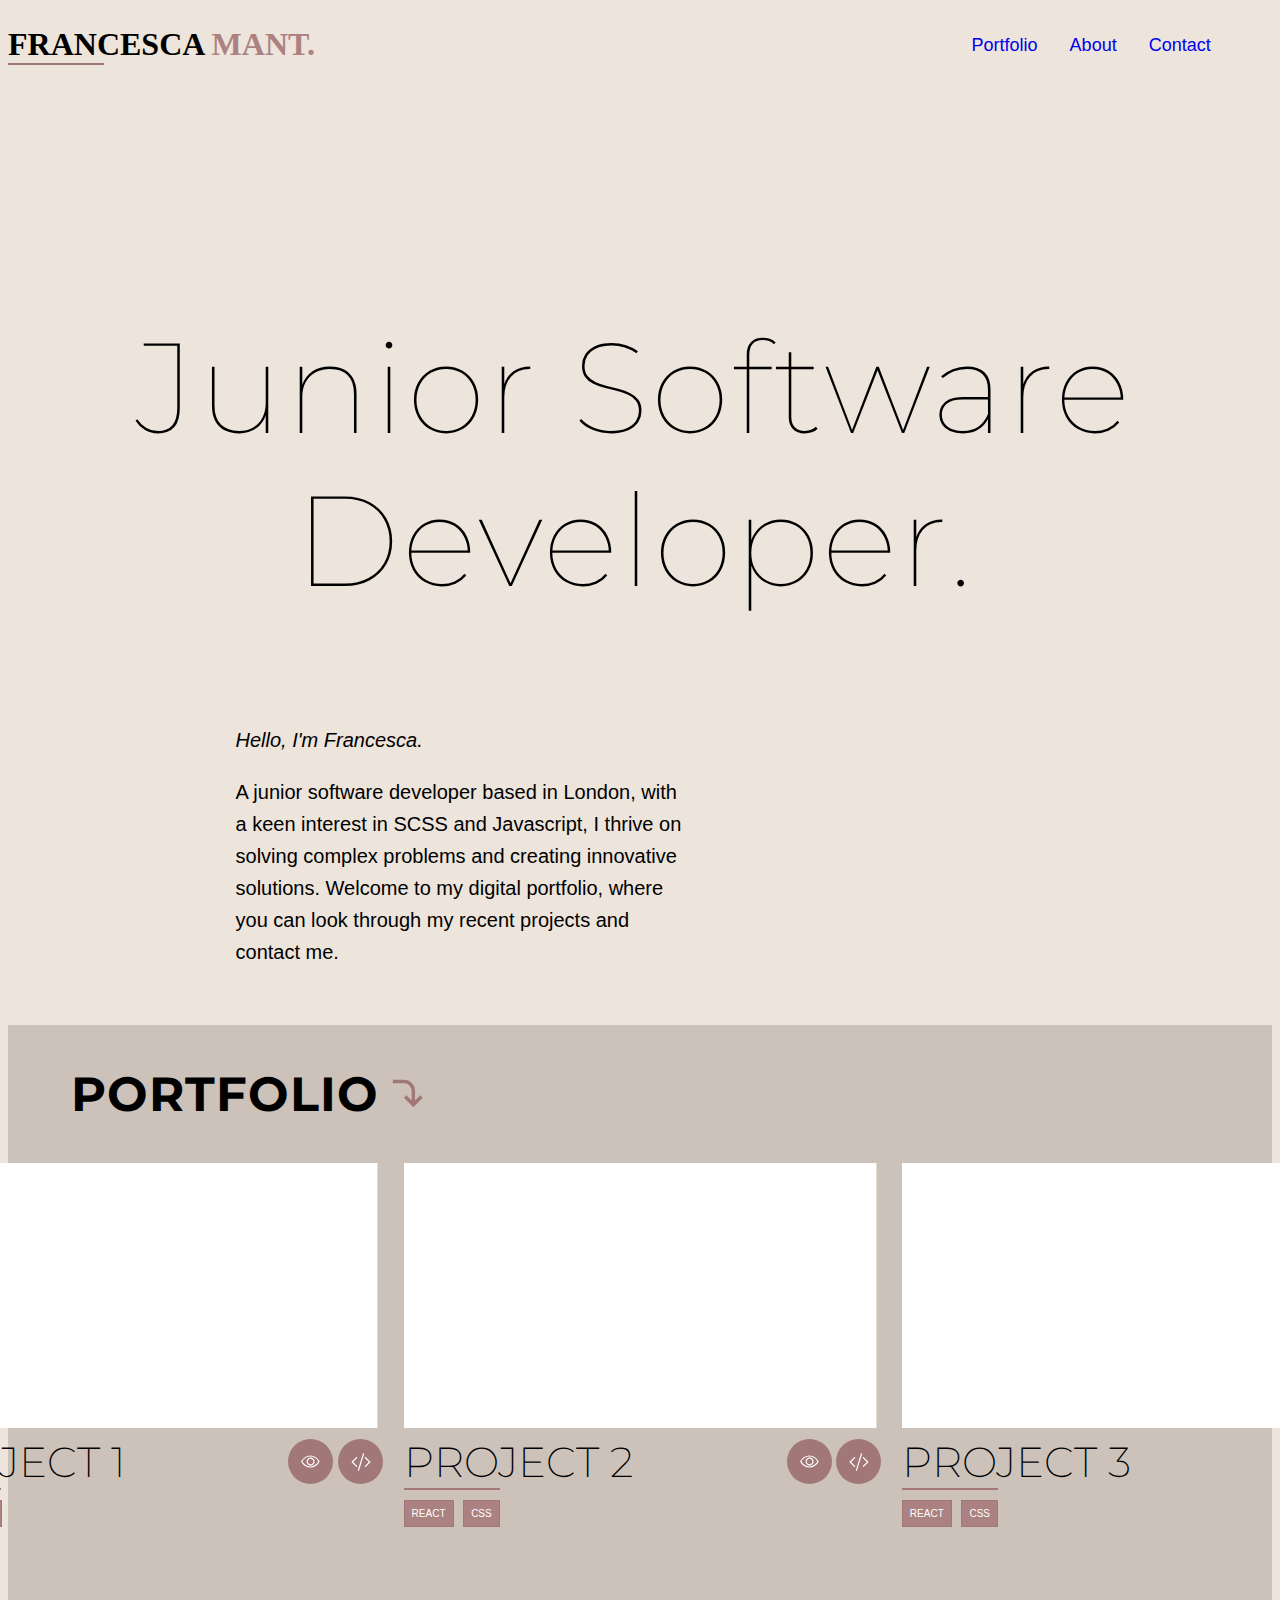
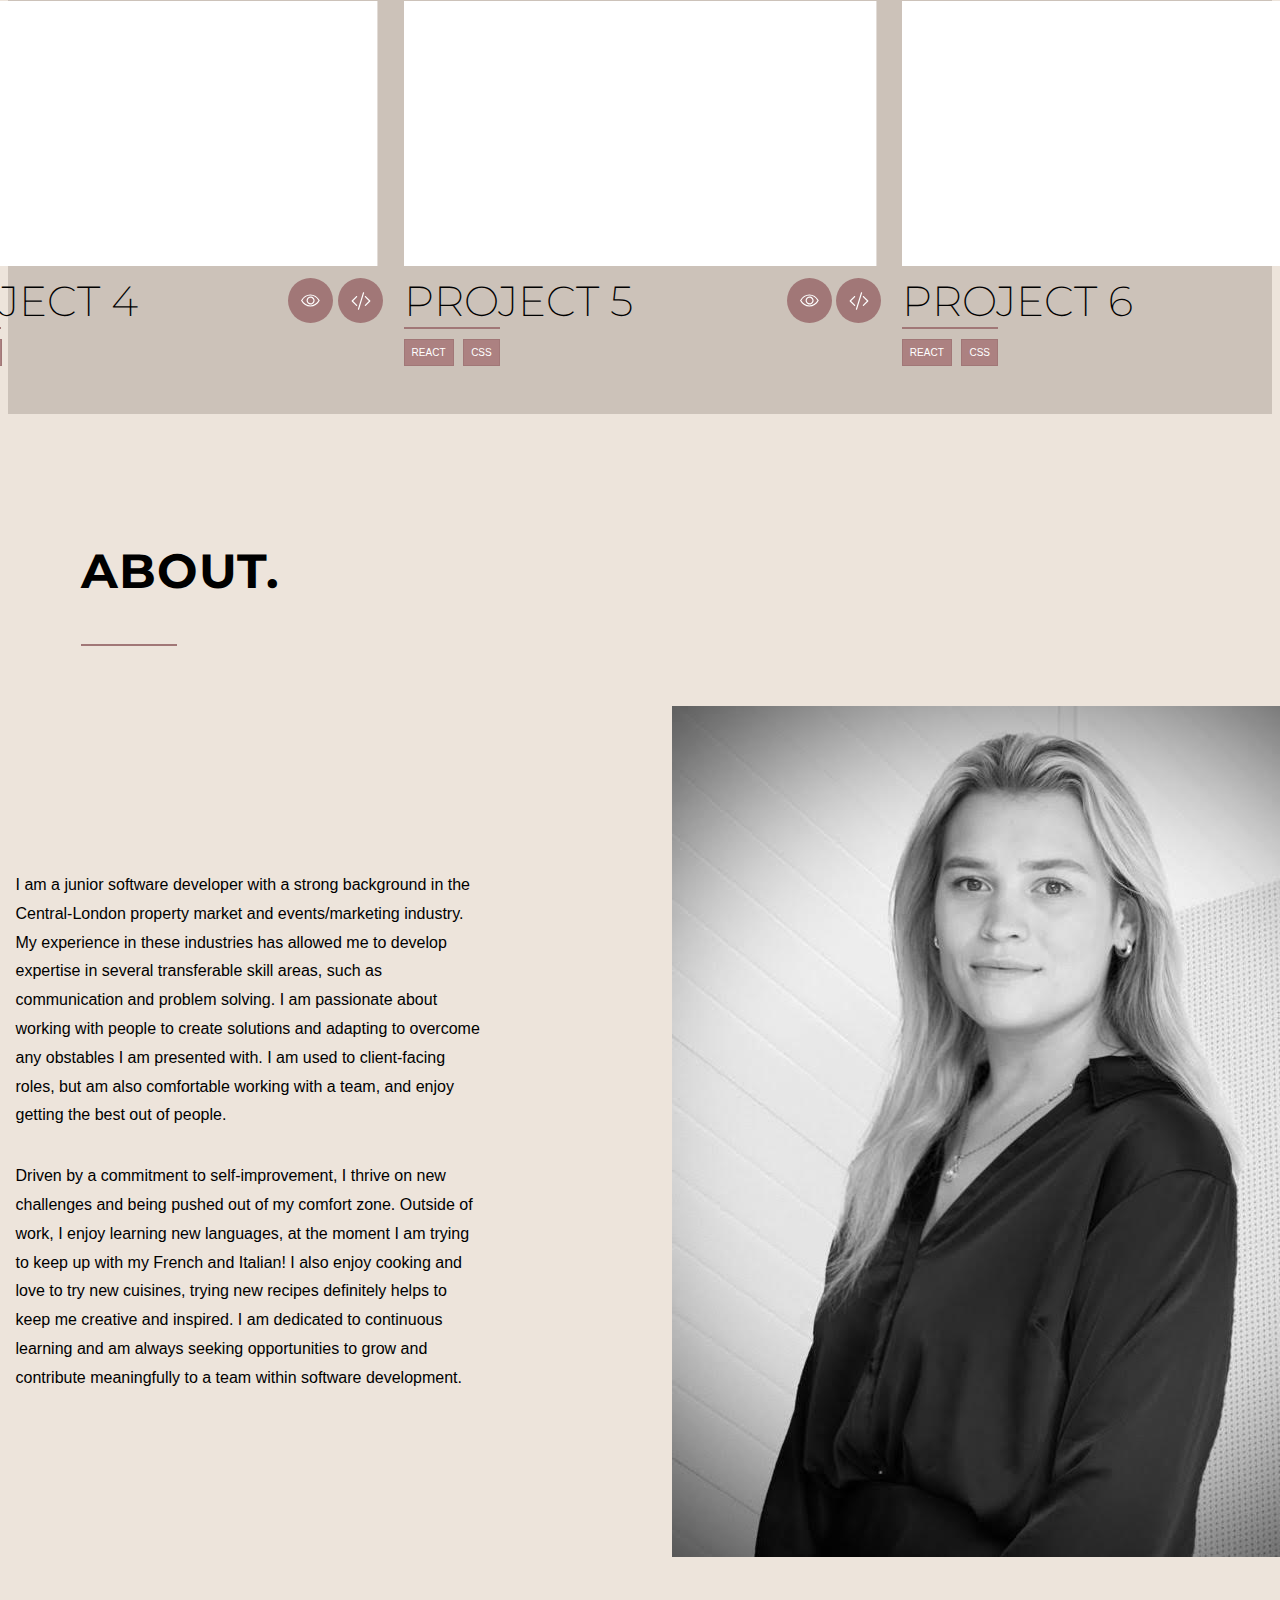
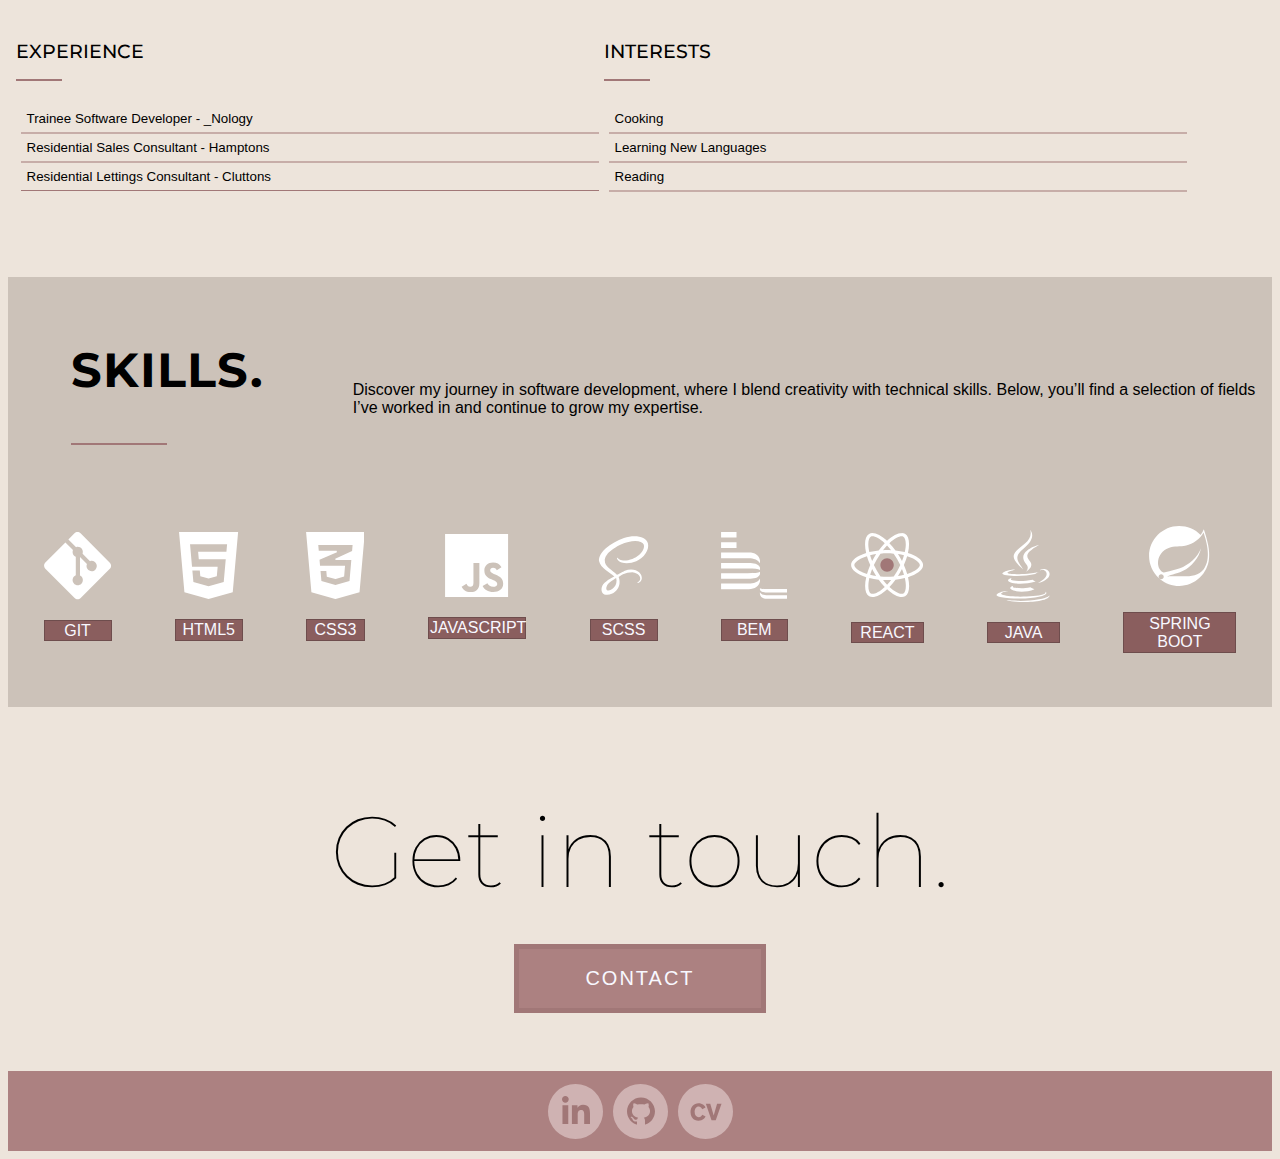
<file: index.html>
<!DOCTYPE html>
<html #home_link lang="en">
<head>
    <meta charset="UTF-8">
    <meta name="viewport" content="width=device-width, initial-scale=1.0">
    <title>Francesca Mant - Junior Software Developer</title>
    <link rel="stylesheet" href="./style.css">
    <link rel="preconnect" href="https://fonts.googleapis.com">
    <link rel="preconnect" href="https://fonts.gstatic.com" crossorigin>
    <link href="https://fonts.googleapis.com/css2?family=Courier+Prime:ital,wght@0,400;0,700;1,400;1,700&family=Montserrat:ital,wght@0,100..900;1,100..900&display=swap" rel="stylesheet">
</head>
<body>
    <nav class="navigation">
            <h1 class="navigation-top-header">FRANCESCA <span class="highlight">MANT.</span><div class="header-embellishment-decal-nav">
                <svg width="96" height="2" viewBox="0 0 96 2" fill="currentColor" xmlns="http://www.w3.org/2000/svg">
                    <rect width="100" height="2" fill="currentColor"/>
                    </svg>                
            </div></h1>
            
            <div class="nav-btn-container">   
                <ul>
                    <li><a href="#portfolio_link">Portfolio</a>
                    </li>
                    <li><a href="#about_me_link">About</a>
                    </li>
                    <li><a href="#contact_link">Contact</a></li>
                </ul>
            </div>
            <!-- <div class="nav-mobile-icon"><svg width="25" height="9" viewBox="0 0 25 9" fill="none" xmlns="http://www.w3.org/2000/svg">
                <rect width="25" height="1" fill="#ac8181"/>
                <rect y="8" width="18" height="1" fill="#ac8181"/>
                </svg>
            </div> -->
    </nav>
    <header class="header">
        <div class="header-group">
            <h2 class="big-top-heading">Junior Software Developer.
                </h2>
            <p class="header-text"><em>Hello, I'm Francesca.</em></p>
            <p class="header-text">A junior software developer based in London, with a keen interest in SCSS and Javascript, I thrive on solving complex problems and creating innovative solutions. Welcome to my digital portfolio, where you can look through my recent projects and contact me.</p>
        </div>
    </header>
<main>

    <section class="my-portfolio-section">
        <div class="portfolio-header-container">
            <h2 class="my-portfolio-section__header" id=portfolio_link>PORTFOLIO</h2>
            <svg class="my-portfolio-section-header-decal" width="41" height="41" viewBox="0 0 41 41" fill="black" xmlns="http://www.w3.org/2000/svg">
                <path d="M36.7293 24.7708L27.3335 34.1667L17.9377 24.7708L20.3464 22.3621L25.6252 27.6237V17.9375C25.6252 13.6667 22.2085 10.25 17.9377 10.25H6.8335V6.83333H17.9377C20.8827 6.83333 23.7071 8.00323 25.7895 10.0857C27.8719 12.1681 29.0418 14.9925 29.0418 17.9375V27.6237L34.3206 22.345L36.7293 24.7708Z" fill="currentColor"/>
                </svg>
        </div>                
        <div class="portfolio-grid-container">
            <div class="project-card">
                <div class="portfolio-landing-page"><svg width="473" height="265" viewBox="0 0 473 265" fill="none" xmlns="http://www.w3.org/2000/svg">
                    <rect width="472.425" height="265" fill="white"/>
                    </svg>
                </div> 
                <div class="project-box-first-line">
                    <h3 class=project-header>PROJECT 1<div class="header-embellishment-decal-nav">
                        <svg width="96" height="2" viewBox="0 0 96 2" fill="currentColor" xmlns="http://www.w3.org/2000/svg">
                            <rect width="100" height="2" fill="currentColor"/>
                            </svg>                
                        </div>
                    </h3>
                    <div class="dual-icon-selection">
                        <div class="view-icon-project">
                            <svg width="45" height="45" viewBox="0 0 45 45" fill="none" xmlns="http://www.w3.org/2000/svg">
                                <rect width="45" height="45" rx="22.5" fill="currentColor"/>
                                <g clip-path="url(#clip0_3569_384)">
                                <path d="M31.6117 22.2258C29.6459 18.5916 26.1984 16.3925 22.3834 16.3925C18.5684 16.3925 15.1151 18.5916 13.1668 22.2258L13.0034 22.5L13.1551 22.78C15.1209 26.4141 18.5684 28.6133 22.3834 28.6133C26.1984 28.6133 29.6518 26.4433 31.6117 22.78L31.7634 22.5L31.6117 22.2258ZM22.3834 27.4175C19.0993 27.4175 16.0834 25.5858 14.3334 22.5C16.0834 19.4141 19.0993 17.5825 22.3834 17.5825C25.6676 17.5825 28.6484 19.42 30.4276 22.5C28.6484 25.5858 25.6618 27.4175 22.3834 27.4175Z" fill="white"/>
                                <path d="M22.5525 18.5159C21.7616 18.5216 20.9901 18.7617 20.3355 19.2056C19.6809 19.6496 19.1726 20.2776 18.8747 21.0103C18.5768 21.743 18.5028 22.5476 18.6619 23.3224C18.821 24.0972 19.2061 24.8074 19.7687 25.3634C20.3312 25.9195 21.0459 26.2963 21.8225 26.4464C22.5991 26.5965 23.4027 26.513 24.1319 26.2066C24.8611 25.9002 25.4831 25.3846 25.9195 24.7249C26.3558 24.0652 26.5868 23.291 26.5834 22.5C26.5811 21.9735 26.4749 21.4527 26.271 20.9673C26.067 20.4819 25.7693 20.0415 25.3948 19.6714C25.0204 19.3013 24.5766 19.0087 24.0888 18.8104C23.6011 18.6121 23.079 18.512 22.5525 18.5159ZM22.5525 25.3525C21.9939 25.3468 21.4493 25.1761 20.9873 24.8618C20.5254 24.5476 20.1665 24.1039 19.9559 23.5864C19.7453 23.0689 19.6923 22.5007 19.8035 21.9532C19.9148 21.4056 20.1853 20.9032 20.5812 20.5089C20.9771 20.1147 21.4806 19.8462 22.0286 19.7372C22.5766 19.6281 23.1446 19.6835 23.6612 19.8962C24.1778 20.1089 24.6201 20.4696 24.9324 20.9328C25.2447 21.3961 25.4132 21.9413 25.4167 22.5C25.4183 22.876 25.3452 23.2486 25.2016 23.5962C25.0581 23.9437 24.847 24.2593 24.5806 24.5247C24.3141 24.79 23.9977 24.9998 23.6496 25.1419C23.3014 25.284 22.9285 25.3556 22.5525 25.3525Z" fill="white"/>
                                </g>
                                <defs>
                                <clipPath id="clip0_3569_384">
                                <rect width="21" height="21" fill="white" transform="translate(12 12)"/>
                                </clipPath>
                                </defs>
                            </svg> 
                        </div> 
                        <div class="view-code-icon-portfolio">
                            <svg width="45" height="45" viewBox="0 0 45 45" fill="none" xmlns="http://www.w3.org/2000/svg">
                                <rect width="45" height="45" rx="22.5" fill="currentColor"/>
                                <path d="M26.0974 15.0587C26.1215 14.9803 26.13 14.8978 26.1222 14.8161C26.1145 14.7344 26.0907 14.655 26.0523 14.5824C26.0139 14.5099 25.9616 14.4456 25.8983 14.3933C25.8351 14.341 25.7621 14.3016 25.6836 14.2775C25.6052 14.2534 25.5227 14.2449 25.441 14.2527C25.3593 14.2604 25.2799 14.2841 25.2073 14.3226C25.1348 14.361 25.0705 14.4133 25.0182 14.4766C24.9659 14.5398 24.9265 14.6128 24.9024 14.6912L19.9024 30.9412C19.8537 31.0997 19.8699 31.271 19.9475 31.4176C20.0251 31.5641 20.1577 31.6738 20.3161 31.7225C20.4746 31.7712 20.6459 31.755 20.7925 31.6774C20.939 31.5998 21.0487 31.4672 21.0974 31.3087L26.0974 15.0587ZM19.0674 18.1825C19.1256 18.2406 19.1718 18.3095 19.2033 18.3855C19.2348 18.4614 19.251 18.5428 19.251 18.625C19.251 18.7072 19.2348 18.7886 19.2033 18.8645C19.1718 18.9405 19.1256 19.0094 19.0674 19.0675L15.1336 23L19.0674 26.9325C19.1848 27.0499 19.2507 27.209 19.2507 27.375C19.2507 27.541 19.1848 27.7001 19.0674 27.8175C18.95 27.9349 18.7909 28.0008 18.6249 28.0008C18.4589 28.0008 18.2998 27.9349 18.1824 27.8175L13.8074 23.4425C13.7492 23.3844 13.703 23.3155 13.6715 23.2395C13.64 23.1636 13.6238 23.0822 13.6238 23C13.6238 22.9178 13.64 22.8364 13.6715 22.7605C13.703 22.6845 13.7492 22.6156 13.8074 22.5575L18.1824 18.1825C18.2405 18.1243 18.3094 18.0781 18.3854 18.0466C18.4613 18.0151 18.5427 17.9989 18.6249 17.9989C18.7071 17.9989 18.7885 18.0151 18.8644 18.0466C18.9404 18.0781 19.0093 18.1243 19.0674 18.1825ZM26.9324 18.1825C26.8742 18.2406 26.828 18.3095 26.7965 18.3855C26.765 18.4614 26.7488 18.5428 26.7488 18.625C26.7488 18.7072 26.765 18.7886 26.7965 18.8645C26.828 18.9405 26.8742 19.0094 26.9324 19.0675L30.8661 23L26.9324 26.9325C26.8743 26.9906 26.8282 27.0596 26.7967 27.1355C26.7653 27.2114 26.7491 27.2928 26.7491 27.375C26.7491 27.4572 26.7653 27.5386 26.7967 27.6145C26.8282 27.6904 26.8743 27.7594 26.9324 27.8175C26.9905 27.8756 27.0595 27.9217 27.1354 27.9531C27.2113 27.9846 27.2927 28.0008 27.3749 28.0008C27.4571 28.0008 27.5385 27.9846 27.6144 27.9531C27.6903 27.9217 27.7593 27.8756 27.8174 27.8175L32.1924 23.4425C32.2506 23.3844 32.2968 23.3155 32.3283 23.2395C32.3598 23.1636 32.376 23.0822 32.376 23C32.376 22.9178 32.3598 22.8364 32.3283 22.7605C32.2968 22.6845 32.2506 22.6156 32.1924 22.5575L27.8174 18.1825C27.7593 18.1243 27.6904 18.0781 27.6144 18.0466C27.5385 18.0151 27.4571 17.9989 27.3749 17.9989C27.2927 17.9989 27.2113 18.0151 27.1354 18.0466C27.0594 18.0781 26.9905 18.1243 26.9324 18.1825Z" fill="white"/>
                                </svg>
                        </div>
                    </div>
                </div>
                <div class="project-box-second-line">
                    <p class="project-code-tags">REACT</p>
                    <p class="project-code-tags">CSS</p>
                </div>
            </div>

            <div class="project-card">
                <div class="portfolio-landing-page"><svg width="473" height="265" viewBox="0 0 473 265" fill="none" xmlns="http://www.w3.org/2000/svg">
                    <rect width="472.425" height="265" fill="white"/>
                    </svg>
                </div> 
                <div class="project-box-first-line">
                    <h3 class=project-header>PROJECT 2<div class="header-embellishment-decal-nav">
                        <svg width="96" height="2" viewBox="0 0 96 2" fill="currentColor" xmlns="http://www.w3.org/2000/svg">
                            <rect width="100" height="2" fill="currentColor"/>
                            </svg>                
                    </div></h3>
                    <div class="dual-icon-selection">
                        <div class="view-icon-project">
                            <svg width="45" height="45" viewBox="0 0 45 45" fill="none" xmlns="http://www.w3.org/2000/svg">
                                <rect width="45" height="45" rx="22.5" fill="currentColor"/>
                                <g clip-path="url(#clip0_3569_384)">
                                <path d="M31.6117 22.2258C29.6459 18.5916 26.1984 16.3925 22.3834 16.3925C18.5684 16.3925 15.1151 18.5916 13.1668 22.2258L13.0034 22.5L13.1551 22.78C15.1209 26.4141 18.5684 28.6133 22.3834 28.6133C26.1984 28.6133 29.6518 26.4433 31.6117 22.78L31.7634 22.5L31.6117 22.2258ZM22.3834 27.4175C19.0993 27.4175 16.0834 25.5858 14.3334 22.5C16.0834 19.4141 19.0993 17.5825 22.3834 17.5825C25.6676 17.5825 28.6484 19.42 30.4276 22.5C28.6484 25.5858 25.6618 27.4175 22.3834 27.4175Z" fill="white"/>
                                <path d="M22.5525 18.5159C21.7616 18.5216 20.9901 18.7617 20.3355 19.2056C19.6809 19.6496 19.1726 20.2776 18.8747 21.0103C18.5768 21.743 18.5028 22.5476 18.6619 23.3224C18.821 24.0972 19.2061 24.8074 19.7687 25.3634C20.3312 25.9195 21.0459 26.2963 21.8225 26.4464C22.5991 26.5965 23.4027 26.513 24.1319 26.2066C24.8611 25.9002 25.4831 25.3846 25.9195 24.7249C26.3558 24.0652 26.5868 23.291 26.5834 22.5C26.5811 21.9735 26.4749 21.4527 26.271 20.9673C26.067 20.4819 25.7693 20.0415 25.3948 19.6714C25.0204 19.3013 24.5766 19.0087 24.0888 18.8104C23.6011 18.6121 23.079 18.512 22.5525 18.5159ZM22.5525 25.3525C21.9939 25.3468 21.4493 25.1761 20.9873 24.8618C20.5254 24.5476 20.1665 24.1039 19.9559 23.5864C19.7453 23.0689 19.6923 22.5007 19.8035 21.9532C19.9148 21.4056 20.1853 20.9032 20.5812 20.5089C20.9771 20.1147 21.4806 19.8462 22.0286 19.7372C22.5766 19.6281 23.1446 19.6835 23.6612 19.8962C24.1778 20.1089 24.6201 20.4696 24.9324 20.9328C25.2447 21.3961 25.4132 21.9413 25.4167 22.5C25.4183 22.876 25.3452 23.2486 25.2016 23.5962C25.0581 23.9437 24.847 24.2593 24.5806 24.5247C24.3141 24.79 23.9977 24.9998 23.6496 25.1419C23.3014 25.284 22.9285 25.3556 22.5525 25.3525Z" fill="white"/>
                                </g>
                                <defs>
                                <clipPath id="clip0_3569_384">
                                <rect width="21" height="21" fill="white" transform="translate(12 12)"/>
                                </clipPath>
                                </defs>
                            </svg> 
                        </div> 
                        <div class="view-code-icon-portfolio">
                            <svg width="45" height="45" viewBox="0 0 45 45" fill="none" xmlns="http://www.w3.org/2000/svg">
                                <rect width="45" height="45" rx="22.5" fill="currentColor"/>
                                <path d="M26.0974 15.0587C26.1215 14.9803 26.13 14.8978 26.1222 14.8161C26.1145 14.7344 26.0907 14.655 26.0523 14.5824C26.0139 14.5099 25.9616 14.4456 25.8983 14.3933C25.8351 14.341 25.7621 14.3016 25.6836 14.2775C25.6052 14.2534 25.5227 14.2449 25.441 14.2527C25.3593 14.2604 25.2799 14.2841 25.2073 14.3226C25.1348 14.361 25.0705 14.4133 25.0182 14.4766C24.9659 14.5398 24.9265 14.6128 24.9024 14.6912L19.9024 30.9412C19.8537 31.0997 19.8699 31.271 19.9475 31.4176C20.0251 31.5641 20.1577 31.6738 20.3161 31.7225C20.4746 31.7712 20.6459 31.755 20.7925 31.6774C20.939 31.5998 21.0487 31.4672 21.0974 31.3087L26.0974 15.0587ZM19.0674 18.1825C19.1256 18.2406 19.1718 18.3095 19.2033 18.3855C19.2348 18.4614 19.251 18.5428 19.251 18.625C19.251 18.7072 19.2348 18.7886 19.2033 18.8645C19.1718 18.9405 19.1256 19.0094 19.0674 19.0675L15.1336 23L19.0674 26.9325C19.1848 27.0499 19.2507 27.209 19.2507 27.375C19.2507 27.541 19.1848 27.7001 19.0674 27.8175C18.95 27.9349 18.7909 28.0008 18.6249 28.0008C18.4589 28.0008 18.2998 27.9349 18.1824 27.8175L13.8074 23.4425C13.7492 23.3844 13.703 23.3155 13.6715 23.2395C13.64 23.1636 13.6238 23.0822 13.6238 23C13.6238 22.9178 13.64 22.8364 13.6715 22.7605C13.703 22.6845 13.7492 22.6156 13.8074 22.5575L18.1824 18.1825C18.2405 18.1243 18.3094 18.0781 18.3854 18.0466C18.4613 18.0151 18.5427 17.9989 18.6249 17.9989C18.7071 17.9989 18.7885 18.0151 18.8644 18.0466C18.9404 18.0781 19.0093 18.1243 19.0674 18.1825ZM26.9324 18.1825C26.8742 18.2406 26.828 18.3095 26.7965 18.3855C26.765 18.4614 26.7488 18.5428 26.7488 18.625C26.7488 18.7072 26.765 18.7886 26.7965 18.8645C26.828 18.9405 26.8742 19.0094 26.9324 19.0675L30.8661 23L26.9324 26.9325C26.8743 26.9906 26.8282 27.0596 26.7967 27.1355C26.7653 27.2114 26.7491 27.2928 26.7491 27.375C26.7491 27.4572 26.7653 27.5386 26.7967 27.6145C26.8282 27.6904 26.8743 27.7594 26.9324 27.8175C26.9905 27.8756 27.0595 27.9217 27.1354 27.9531C27.2113 27.9846 27.2927 28.0008 27.3749 28.0008C27.4571 28.0008 27.5385 27.9846 27.6144 27.9531C27.6903 27.9217 27.7593 27.8756 27.8174 27.8175L32.1924 23.4425C32.2506 23.3844 32.2968 23.3155 32.3283 23.2395C32.3598 23.1636 32.376 23.0822 32.376 23C32.376 22.9178 32.3598 22.8364 32.3283 22.7605C32.2968 22.6845 32.2506 22.6156 32.1924 22.5575L27.8174 18.1825C27.7593 18.1243 27.6904 18.0781 27.6144 18.0466C27.5385 18.0151 27.4571 17.9989 27.3749 17.9989C27.2927 17.9989 27.2113 18.0151 27.1354 18.0466C27.0594 18.0781 26.9905 18.1243 26.9324 18.1825Z" fill="white"/>
                                </svg>
                        </div>
                    </div>
                </div>
                <div class="project-box-second-line">
                    <p class="project-code-tags">REACT</p>
                    <p class="project-code-tags">CSS</p>
                </div>
            </div>

            <div class="project-card">
                <div class="portfolio-landing-page"><svg width="473" height="265" viewBox="0 0 473 265" fill="none" xmlns="http://www.w3.org/2000/svg">
                    <rect width="472.425" height="265" fill="white"/>
                    </svg>
                </div> 
                <div class="project-box-first-line">
                    <h3 class=project-header>PROJECT 3<div class="header-embellishment-decal-nav">
                        <svg width="96" height="2" viewBox="0 0 96 2" fill="currentColor" xmlns="http://www.w3.org/2000/svg">
                            <rect width="100" height="2" fill="currentColor"/>
                            </svg>                
                    </div></h3>
                    <div class="dual-icon-selection">
                        <div class="view-icon-project">
                            <svg width="45" height="45" viewBox="0 0 45 45" fill="none" xmlns="http://www.w3.org/2000/svg">
                                <rect width="45" height="45" rx="22.5" fill="currentColor"/>
                                <g clip-path="url(#clip0_3569_384)">
                                <path d="M31.6117 22.2258C29.6459 18.5916 26.1984 16.3925 22.3834 16.3925C18.5684 16.3925 15.1151 18.5916 13.1668 22.2258L13.0034 22.5L13.1551 22.78C15.1209 26.4141 18.5684 28.6133 22.3834 28.6133C26.1984 28.6133 29.6518 26.4433 31.6117 22.78L31.7634 22.5L31.6117 22.2258ZM22.3834 27.4175C19.0993 27.4175 16.0834 25.5858 14.3334 22.5C16.0834 19.4141 19.0993 17.5825 22.3834 17.5825C25.6676 17.5825 28.6484 19.42 30.4276 22.5C28.6484 25.5858 25.6618 27.4175 22.3834 27.4175Z" fill="white"/>
                                <path d="M22.5525 18.5159C21.7616 18.5216 20.9901 18.7617 20.3355 19.2056C19.6809 19.6496 19.1726 20.2776 18.8747 21.0103C18.5768 21.743 18.5028 22.5476 18.6619 23.3224C18.821 24.0972 19.2061 24.8074 19.7687 25.3634C20.3312 25.9195 21.0459 26.2963 21.8225 26.4464C22.5991 26.5965 23.4027 26.513 24.1319 26.2066C24.8611 25.9002 25.4831 25.3846 25.9195 24.7249C26.3558 24.0652 26.5868 23.291 26.5834 22.5C26.5811 21.9735 26.4749 21.4527 26.271 20.9673C26.067 20.4819 25.7693 20.0415 25.3948 19.6714C25.0204 19.3013 24.5766 19.0087 24.0888 18.8104C23.6011 18.6121 23.079 18.512 22.5525 18.5159ZM22.5525 25.3525C21.9939 25.3468 21.4493 25.1761 20.9873 24.8618C20.5254 24.5476 20.1665 24.1039 19.9559 23.5864C19.7453 23.0689 19.6923 22.5007 19.8035 21.9532C19.9148 21.4056 20.1853 20.9032 20.5812 20.5089C20.9771 20.1147 21.4806 19.8462 22.0286 19.7372C22.5766 19.6281 23.1446 19.6835 23.6612 19.8962C24.1778 20.1089 24.6201 20.4696 24.9324 20.9328C25.2447 21.3961 25.4132 21.9413 25.4167 22.5C25.4183 22.876 25.3452 23.2486 25.2016 23.5962C25.0581 23.9437 24.847 24.2593 24.5806 24.5247C24.3141 24.79 23.9977 24.9998 23.6496 25.1419C23.3014 25.284 22.9285 25.3556 22.5525 25.3525Z" fill="white"/>
                                </g>
                                <defs>
                                <clipPath id="clip0_3569_384">
                                <rect width="21" height="21" fill="white" transform="translate(12 12)"/>
                                </clipPath>
                                </defs>
                            </svg> 
                        </div> 
                        <div class="view-code-icon-portfolio">
                            <svg width="45" height="45" viewBox="0 0 45 45" fill="none" xmlns="http://www.w3.org/2000/svg">
                                <rect width="45" height="45" rx="22.5" fill="currentColor"/>
                                <path d="M26.0974 15.0587C26.1215 14.9803 26.13 14.8978 26.1222 14.8161C26.1145 14.7344 26.0907 14.655 26.0523 14.5824C26.0139 14.5099 25.9616 14.4456 25.8983 14.3933C25.8351 14.341 25.7621 14.3016 25.6836 14.2775C25.6052 14.2534 25.5227 14.2449 25.441 14.2527C25.3593 14.2604 25.2799 14.2841 25.2073 14.3226C25.1348 14.361 25.0705 14.4133 25.0182 14.4766C24.9659 14.5398 24.9265 14.6128 24.9024 14.6912L19.9024 30.9412C19.8537 31.0997 19.8699 31.271 19.9475 31.4176C20.0251 31.5641 20.1577 31.6738 20.3161 31.7225C20.4746 31.7712 20.6459 31.755 20.7925 31.6774C20.939 31.5998 21.0487 31.4672 21.0974 31.3087L26.0974 15.0587ZM19.0674 18.1825C19.1256 18.2406 19.1718 18.3095 19.2033 18.3855C19.2348 18.4614 19.251 18.5428 19.251 18.625C19.251 18.7072 19.2348 18.7886 19.2033 18.8645C19.1718 18.9405 19.1256 19.0094 19.0674 19.0675L15.1336 23L19.0674 26.9325C19.1848 27.0499 19.2507 27.209 19.2507 27.375C19.2507 27.541 19.1848 27.7001 19.0674 27.8175C18.95 27.9349 18.7909 28.0008 18.6249 28.0008C18.4589 28.0008 18.2998 27.9349 18.1824 27.8175L13.8074 23.4425C13.7492 23.3844 13.703 23.3155 13.6715 23.2395C13.64 23.1636 13.6238 23.0822 13.6238 23C13.6238 22.9178 13.64 22.8364 13.6715 22.7605C13.703 22.6845 13.7492 22.6156 13.8074 22.5575L18.1824 18.1825C18.2405 18.1243 18.3094 18.0781 18.3854 18.0466C18.4613 18.0151 18.5427 17.9989 18.6249 17.9989C18.7071 17.9989 18.7885 18.0151 18.8644 18.0466C18.9404 18.0781 19.0093 18.1243 19.0674 18.1825ZM26.9324 18.1825C26.8742 18.2406 26.828 18.3095 26.7965 18.3855C26.765 18.4614 26.7488 18.5428 26.7488 18.625C26.7488 18.7072 26.765 18.7886 26.7965 18.8645C26.828 18.9405 26.8742 19.0094 26.9324 19.0675L30.8661 23L26.9324 26.9325C26.8743 26.9906 26.8282 27.0596 26.7967 27.1355C26.7653 27.2114 26.7491 27.2928 26.7491 27.375C26.7491 27.4572 26.7653 27.5386 26.7967 27.6145C26.8282 27.6904 26.8743 27.7594 26.9324 27.8175C26.9905 27.8756 27.0595 27.9217 27.1354 27.9531C27.2113 27.9846 27.2927 28.0008 27.3749 28.0008C27.4571 28.0008 27.5385 27.9846 27.6144 27.9531C27.6903 27.9217 27.7593 27.8756 27.8174 27.8175L32.1924 23.4425C32.2506 23.3844 32.2968 23.3155 32.3283 23.2395C32.3598 23.1636 32.376 23.0822 32.376 23C32.376 22.9178 32.3598 22.8364 32.3283 22.7605C32.2968 22.6845 32.2506 22.6156 32.1924 22.5575L27.8174 18.1825C27.7593 18.1243 27.6904 18.0781 27.6144 18.0466C27.5385 18.0151 27.4571 17.9989 27.3749 17.9989C27.2927 17.9989 27.2113 18.0151 27.1354 18.0466C27.0594 18.0781 26.9905 18.1243 26.9324 18.1825Z" fill="white"/>
                                </svg>
                        </div>
                    </div>
                </div>
                <div class="project-box-second-line">
                    <p class="project-code-tags">REACT</p>
                    <p class="project-code-tags">CSS</p>
                </div>
            </div>

            <div class="project-card project-card-phone">
                <div class="portfolio-landing-page"><svg width="473" height="265" viewBox="0 0 473 265" fill="none" xmlns="http://www.w3.org/2000/svg">
                    <rect width="472.425" height="265" fill="white"/>
                    </svg>
                </div> 
                <div class="project-box-first-line">
                    <h3 class=project-header>PROJECT 4<div class="header-embellishment-decal-nav">
                        <svg width="96" height="2" viewBox="0 0 96 2" fill="currentColor" xmlns="http://www.w3.org/2000/svg">
                            <rect width="100" height="2" fill="currentColor"/>
                            </svg>                
                    </div>
                </h3>
                    <div class="dual-icon-selection">
                        <div class="view-icon-project">
                            <svg width="45" height="45" viewBox="0 0 45 45" fill="none" xmlns="http://www.w3.org/2000/svg">
                                <rect width="45" height="45" rx="22.5" fill="currentColor"/>
                                <g clip-path="url(#clip0_3569_384)">
                                <path d="M31.6117 22.2258C29.6459 18.5916 26.1984 16.3925 22.3834 16.3925C18.5684 16.3925 15.1151 18.5916 13.1668 22.2258L13.0034 22.5L13.1551 22.78C15.1209 26.4141 18.5684 28.6133 22.3834 28.6133C26.1984 28.6133 29.6518 26.4433 31.6117 22.78L31.7634 22.5L31.6117 22.2258ZM22.3834 27.4175C19.0993 27.4175 16.0834 25.5858 14.3334 22.5C16.0834 19.4141 19.0993 17.5825 22.3834 17.5825C25.6676 17.5825 28.6484 19.42 30.4276 22.5C28.6484 25.5858 25.6618 27.4175 22.3834 27.4175Z" fill="white"/>
                                <path d="M22.5525 18.5159C21.7616 18.5216 20.9901 18.7617 20.3355 19.2056C19.6809 19.6496 19.1726 20.2776 18.8747 21.0103C18.5768 21.743 18.5028 22.5476 18.6619 23.3224C18.821 24.0972 19.2061 24.8074 19.7687 25.3634C20.3312 25.9195 21.0459 26.2963 21.8225 26.4464C22.5991 26.5965 23.4027 26.513 24.1319 26.2066C24.8611 25.9002 25.4831 25.3846 25.9195 24.7249C26.3558 24.0652 26.5868 23.291 26.5834 22.5C26.5811 21.9735 26.4749 21.4527 26.271 20.9673C26.067 20.4819 25.7693 20.0415 25.3948 19.6714C25.0204 19.3013 24.5766 19.0087 24.0888 18.8104C23.6011 18.6121 23.079 18.512 22.5525 18.5159ZM22.5525 25.3525C21.9939 25.3468 21.4493 25.1761 20.9873 24.8618C20.5254 24.5476 20.1665 24.1039 19.9559 23.5864C19.7453 23.0689 19.6923 22.5007 19.8035 21.9532C19.9148 21.4056 20.1853 20.9032 20.5812 20.5089C20.9771 20.1147 21.4806 19.8462 22.0286 19.7372C22.5766 19.6281 23.1446 19.6835 23.6612 19.8962C24.1778 20.1089 24.6201 20.4696 24.9324 20.9328C25.2447 21.3961 25.4132 21.9413 25.4167 22.5C25.4183 22.876 25.3452 23.2486 25.2016 23.5962C25.0581 23.9437 24.847 24.2593 24.5806 24.5247C24.3141 24.79 23.9977 24.9998 23.6496 25.1419C23.3014 25.284 22.9285 25.3556 22.5525 25.3525Z" fill="white"/>
                                </g>
                                <defs>
                                <clipPath id="clip0_3569_384">
                                <rect width="21" height="21" fill="white" transform="translate(12 12)"/>
                                </clipPath>
                                </defs>
                            </svg> 
                        </div> 
                        <div class="view-code-icon-portfolio">
                            <svg width="45" height="45" viewBox="0 0 45 45" fill="none" xmlns="http://www.w3.org/2000/svg">
                                <rect width="45" height="45" rx="22.5" fill="currentColor"/>
                                <path d="M26.0974 15.0587C26.1215 14.9803 26.13 14.8978 26.1222 14.8161C26.1145 14.7344 26.0907 14.655 26.0523 14.5824C26.0139 14.5099 25.9616 14.4456 25.8983 14.3933C25.8351 14.341 25.7621 14.3016 25.6836 14.2775C25.6052 14.2534 25.5227 14.2449 25.441 14.2527C25.3593 14.2604 25.2799 14.2841 25.2073 14.3226C25.1348 14.361 25.0705 14.4133 25.0182 14.4766C24.9659 14.5398 24.9265 14.6128 24.9024 14.6912L19.9024 30.9412C19.8537 31.0997 19.8699 31.271 19.9475 31.4176C20.0251 31.5641 20.1577 31.6738 20.3161 31.7225C20.4746 31.7712 20.6459 31.755 20.7925 31.6774C20.939 31.5998 21.0487 31.4672 21.0974 31.3087L26.0974 15.0587ZM19.0674 18.1825C19.1256 18.2406 19.1718 18.3095 19.2033 18.3855C19.2348 18.4614 19.251 18.5428 19.251 18.625C19.251 18.7072 19.2348 18.7886 19.2033 18.8645C19.1718 18.9405 19.1256 19.0094 19.0674 19.0675L15.1336 23L19.0674 26.9325C19.1848 27.0499 19.2507 27.209 19.2507 27.375C19.2507 27.541 19.1848 27.7001 19.0674 27.8175C18.95 27.9349 18.7909 28.0008 18.6249 28.0008C18.4589 28.0008 18.2998 27.9349 18.1824 27.8175L13.8074 23.4425C13.7492 23.3844 13.703 23.3155 13.6715 23.2395C13.64 23.1636 13.6238 23.0822 13.6238 23C13.6238 22.9178 13.64 22.8364 13.6715 22.7605C13.703 22.6845 13.7492 22.6156 13.8074 22.5575L18.1824 18.1825C18.2405 18.1243 18.3094 18.0781 18.3854 18.0466C18.4613 18.0151 18.5427 17.9989 18.6249 17.9989C18.7071 17.9989 18.7885 18.0151 18.8644 18.0466C18.9404 18.0781 19.0093 18.1243 19.0674 18.1825ZM26.9324 18.1825C26.8742 18.2406 26.828 18.3095 26.7965 18.3855C26.765 18.4614 26.7488 18.5428 26.7488 18.625C26.7488 18.7072 26.765 18.7886 26.7965 18.8645C26.828 18.9405 26.8742 19.0094 26.9324 19.0675L30.8661 23L26.9324 26.9325C26.8743 26.9906 26.8282 27.0596 26.7967 27.1355C26.7653 27.2114 26.7491 27.2928 26.7491 27.375C26.7491 27.4572 26.7653 27.5386 26.7967 27.6145C26.8282 27.6904 26.8743 27.7594 26.9324 27.8175C26.9905 27.8756 27.0595 27.9217 27.1354 27.9531C27.2113 27.9846 27.2927 28.0008 27.3749 28.0008C27.4571 28.0008 27.5385 27.9846 27.6144 27.9531C27.6903 27.9217 27.7593 27.8756 27.8174 27.8175L32.1924 23.4425C32.2506 23.3844 32.2968 23.3155 32.3283 23.2395C32.3598 23.1636 32.376 23.0822 32.376 23C32.376 22.9178 32.3598 22.8364 32.3283 22.7605C32.2968 22.6845 32.2506 22.6156 32.1924 22.5575L27.8174 18.1825C27.7593 18.1243 27.6904 18.0781 27.6144 18.0466C27.5385 18.0151 27.4571 17.9989 27.3749 17.9989C27.2927 17.9989 27.2113 18.0151 27.1354 18.0466C27.0594 18.0781 26.9905 18.1243 26.9324 18.1825Z" fill="white"/>
                                </svg>
                        </div>
                    </div>
                </div>
                <div class="project-box-second-line">
                    <p class="project-code-tags">REACT</p>
                    <p class="project-code-tags">CSS</p>
                </div>
            </div>

            <div class="project-card project-card-phone">
                <div class="portfolio-landing-page"><svg width="473" height="265" viewBox="0 0 473 265" fill="none" xmlns="http://www.w3.org/2000/svg">
                    <rect width="472.425" height="265" fill="white"/>
                    </svg>
                </div> 
                <div class="project-box-first-line">
                    <h3 class=project-header>PROJECT 5<div class="header-embellishment-decal-nav">
                        <svg width="96" height="2" viewBox="0 0 96 2" fill="currentColor" xmlns="http://www.w3.org/2000/svg">
                            <rect width="100" height="2" fill="currentColor"/>
                            </svg>                
                    </div>
                </h3>
                    <div class="dual-icon-selection">
                        <div class="view-icon-project">
                            <svg width="45" height="45" viewBox="0 0 45 45" fill="none" xmlns="http://www.w3.org/2000/svg">
                                <rect width="45" height="45" rx="22.5" fill="currentColor"/>
                                <g clip-path="url(#clip0_3569_384)">
                                <path d="M31.6117 22.2258C29.6459 18.5916 26.1984 16.3925 22.3834 16.3925C18.5684 16.3925 15.1151 18.5916 13.1668 22.2258L13.0034 22.5L13.1551 22.78C15.1209 26.4141 18.5684 28.6133 22.3834 28.6133C26.1984 28.6133 29.6518 26.4433 31.6117 22.78L31.7634 22.5L31.6117 22.2258ZM22.3834 27.4175C19.0993 27.4175 16.0834 25.5858 14.3334 22.5C16.0834 19.4141 19.0993 17.5825 22.3834 17.5825C25.6676 17.5825 28.6484 19.42 30.4276 22.5C28.6484 25.5858 25.6618 27.4175 22.3834 27.4175Z" fill="white"/>
                                <path d="M22.5525 18.5159C21.7616 18.5216 20.9901 18.7617 20.3355 19.2056C19.6809 19.6496 19.1726 20.2776 18.8747 21.0103C18.5768 21.743 18.5028 22.5476 18.6619 23.3224C18.821 24.0972 19.2061 24.8074 19.7687 25.3634C20.3312 25.9195 21.0459 26.2963 21.8225 26.4464C22.5991 26.5965 23.4027 26.513 24.1319 26.2066C24.8611 25.9002 25.4831 25.3846 25.9195 24.7249C26.3558 24.0652 26.5868 23.291 26.5834 22.5C26.5811 21.9735 26.4749 21.4527 26.271 20.9673C26.067 20.4819 25.7693 20.0415 25.3948 19.6714C25.0204 19.3013 24.5766 19.0087 24.0888 18.8104C23.6011 18.6121 23.079 18.512 22.5525 18.5159ZM22.5525 25.3525C21.9939 25.3468 21.4493 25.1761 20.9873 24.8618C20.5254 24.5476 20.1665 24.1039 19.9559 23.5864C19.7453 23.0689 19.6923 22.5007 19.8035 21.9532C19.9148 21.4056 20.1853 20.9032 20.5812 20.5089C20.9771 20.1147 21.4806 19.8462 22.0286 19.7372C22.5766 19.6281 23.1446 19.6835 23.6612 19.8962C24.1778 20.1089 24.6201 20.4696 24.9324 20.9328C25.2447 21.3961 25.4132 21.9413 25.4167 22.5C25.4183 22.876 25.3452 23.2486 25.2016 23.5962C25.0581 23.9437 24.847 24.2593 24.5806 24.5247C24.3141 24.79 23.9977 24.9998 23.6496 25.1419C23.3014 25.284 22.9285 25.3556 22.5525 25.3525Z" fill="white"/>
                                </g>
                                <defs>
                                <clipPath id="clip0_3569_384">
                                <rect width="21" height="21" fill="white" transform="translate(12 12)"/>
                                </clipPath>
                                </defs>
                            </svg> 
                        </div> 
                        <div class="view-code-icon-portfolio">
                            <svg width="45" height="45" viewBox="0 0 45 45" fill="none" xmlns="http://www.w3.org/2000/svg">
                                <rect width="45" height="45" rx="22.5" fill="currentColor"/>
                                <path d="M26.0974 15.0587C26.1215 14.9803 26.13 14.8978 26.1222 14.8161C26.1145 14.7344 26.0907 14.655 26.0523 14.5824C26.0139 14.5099 25.9616 14.4456 25.8983 14.3933C25.8351 14.341 25.7621 14.3016 25.6836 14.2775C25.6052 14.2534 25.5227 14.2449 25.441 14.2527C25.3593 14.2604 25.2799 14.2841 25.2073 14.3226C25.1348 14.361 25.0705 14.4133 25.0182 14.4766C24.9659 14.5398 24.9265 14.6128 24.9024 14.6912L19.9024 30.9412C19.8537 31.0997 19.8699 31.271 19.9475 31.4176C20.0251 31.5641 20.1577 31.6738 20.3161 31.7225C20.4746 31.7712 20.6459 31.755 20.7925 31.6774C20.939 31.5998 21.0487 31.4672 21.0974 31.3087L26.0974 15.0587ZM19.0674 18.1825C19.1256 18.2406 19.1718 18.3095 19.2033 18.3855C19.2348 18.4614 19.251 18.5428 19.251 18.625C19.251 18.7072 19.2348 18.7886 19.2033 18.8645C19.1718 18.9405 19.1256 19.0094 19.0674 19.0675L15.1336 23L19.0674 26.9325C19.1848 27.0499 19.2507 27.209 19.2507 27.375C19.2507 27.541 19.1848 27.7001 19.0674 27.8175C18.95 27.9349 18.7909 28.0008 18.6249 28.0008C18.4589 28.0008 18.2998 27.9349 18.1824 27.8175L13.8074 23.4425C13.7492 23.3844 13.703 23.3155 13.6715 23.2395C13.64 23.1636 13.6238 23.0822 13.6238 23C13.6238 22.9178 13.64 22.8364 13.6715 22.7605C13.703 22.6845 13.7492 22.6156 13.8074 22.5575L18.1824 18.1825C18.2405 18.1243 18.3094 18.0781 18.3854 18.0466C18.4613 18.0151 18.5427 17.9989 18.6249 17.9989C18.7071 17.9989 18.7885 18.0151 18.8644 18.0466C18.9404 18.0781 19.0093 18.1243 19.0674 18.1825ZM26.9324 18.1825C26.8742 18.2406 26.828 18.3095 26.7965 18.3855C26.765 18.4614 26.7488 18.5428 26.7488 18.625C26.7488 18.7072 26.765 18.7886 26.7965 18.8645C26.828 18.9405 26.8742 19.0094 26.9324 19.0675L30.8661 23L26.9324 26.9325C26.8743 26.9906 26.8282 27.0596 26.7967 27.1355C26.7653 27.2114 26.7491 27.2928 26.7491 27.375C26.7491 27.4572 26.7653 27.5386 26.7967 27.6145C26.8282 27.6904 26.8743 27.7594 26.9324 27.8175C26.9905 27.8756 27.0595 27.9217 27.1354 27.9531C27.2113 27.9846 27.2927 28.0008 27.3749 28.0008C27.4571 28.0008 27.5385 27.9846 27.6144 27.9531C27.6903 27.9217 27.7593 27.8756 27.8174 27.8175L32.1924 23.4425C32.2506 23.3844 32.2968 23.3155 32.3283 23.2395C32.3598 23.1636 32.376 23.0822 32.376 23C32.376 22.9178 32.3598 22.8364 32.3283 22.7605C32.2968 22.6845 32.2506 22.6156 32.1924 22.5575L27.8174 18.1825C27.7593 18.1243 27.6904 18.0781 27.6144 18.0466C27.5385 18.0151 27.4571 17.9989 27.3749 17.9989C27.2927 17.9989 27.2113 18.0151 27.1354 18.0466C27.0594 18.0781 26.9905 18.1243 26.9324 18.1825Z" fill="white"/>
                                </svg>
                        </div>
                    </div>
                </div>
                <div class="project-box-second-line">
                    <p class="project-code-tags">REACT</p>
                    <p class="project-code-tags">CSS</p>
                </div>
            </div>

            <div class="project-card project-card-phone">
                <div class="portfolio-landing-page"><svg width="473" height="265" viewBox="0 0 473 265" fill="none" xmlns="http://www.w3.org/2000/svg">
                    <rect width="472.425" height="265" fill="white"/>
                    </svg>
                </div> 
                <div class="project-box-first-line">
                    <h3 class=project-header>PROJECT 6
                    <div class="header-embellishment-decal-nav">
                        <svg width="96" height="2" viewBox="0 0 96 2" fill="currentColor" xmlns="http://www.w3.org/2000/svg">
                            <rect width="100" height="2" fill="currentColor"/>
                        </svg>                
                    </div>
                </h3>
                    <div class="dual-icon-selection">
                        <div class="view-icon-project">
                            <svg width="45" height="45" viewBox="0 0 45 45" fill="none" xmlns="http://www.w3.org/2000/svg">
                                <rect width="45" height="45" rx="22.5" fill="currentColor"/>
                                <g clip-path="url(#clip0_3569_384)">
                                <path d="M31.6117 22.2258C29.6459 18.5916 26.1984 16.3925 22.3834 16.3925C18.5684 16.3925 15.1151 18.5916 13.1668 22.2258L13.0034 22.5L13.1551 22.78C15.1209 26.4141 18.5684 28.6133 22.3834 28.6133C26.1984 28.6133 29.6518 26.4433 31.6117 22.78L31.7634 22.5L31.6117 22.2258ZM22.3834 27.4175C19.0993 27.4175 16.0834 25.5858 14.3334 22.5C16.0834 19.4141 19.0993 17.5825 22.3834 17.5825C25.6676 17.5825 28.6484 19.42 30.4276 22.5C28.6484 25.5858 25.6618 27.4175 22.3834 27.4175Z" fill="white"/>
                                <path d="M22.5525 18.5159C21.7616 18.5216 20.9901 18.7617 20.3355 19.2056C19.6809 19.6496 19.1726 20.2776 18.8747 21.0103C18.5768 21.743 18.5028 22.5476 18.6619 23.3224C18.821 24.0972 19.2061 24.8074 19.7687 25.3634C20.3312 25.9195 21.0459 26.2963 21.8225 26.4464C22.5991 26.5965 23.4027 26.513 24.1319 26.2066C24.8611 25.9002 25.4831 25.3846 25.9195 24.7249C26.3558 24.0652 26.5868 23.291 26.5834 22.5C26.5811 21.9735 26.4749 21.4527 26.271 20.9673C26.067 20.4819 25.7693 20.0415 25.3948 19.6714C25.0204 19.3013 24.5766 19.0087 24.0888 18.8104C23.6011 18.6121 23.079 18.512 22.5525 18.5159ZM22.5525 25.3525C21.9939 25.3468 21.4493 25.1761 20.9873 24.8618C20.5254 24.5476 20.1665 24.1039 19.9559 23.5864C19.7453 23.0689 19.6923 22.5007 19.8035 21.9532C19.9148 21.4056 20.1853 20.9032 20.5812 20.5089C20.9771 20.1147 21.4806 19.8462 22.0286 19.7372C22.5766 19.6281 23.1446 19.6835 23.6612 19.8962C24.1778 20.1089 24.6201 20.4696 24.9324 20.9328C25.2447 21.3961 25.4132 21.9413 25.4167 22.5C25.4183 22.876 25.3452 23.2486 25.2016 23.5962C25.0581 23.9437 24.847 24.2593 24.5806 24.5247C24.3141 24.79 23.9977 24.9998 23.6496 25.1419C23.3014 25.284 22.9285 25.3556 22.5525 25.3525Z" fill="white"/>
                                </g>
                                <defs>
                                <clipPath id="clip0_3569_384">
                                <rect width="21" height="21" fill="white" transform="translate(12 12)"/>
                                </clipPath>
                                </defs>
                            </svg> 
                        </div> 
                        <div class="view-code-icon-portfolio">
                            <svg width="45" height="45" viewBox="0 0 45 45" fill="none" xmlns="http://www.w3.org/2000/svg">
                                <rect width="45" height="45" rx="22.5" fill="currentColor"/>
                                <path d="M26.0974 15.0587C26.1215 14.9803 26.13 14.8978 26.1222 14.8161C26.1145 14.7344 26.0907 14.655 26.0523 14.5824C26.0139 14.5099 25.9616 14.4456 25.8983 14.3933C25.8351 14.341 25.7621 14.3016 25.6836 14.2775C25.6052 14.2534 25.5227 14.2449 25.441 14.2527C25.3593 14.2604 25.2799 14.2841 25.2073 14.3226C25.1348 14.361 25.0705 14.4133 25.0182 14.4766C24.9659 14.5398 24.9265 14.6128 24.9024 14.6912L19.9024 30.9412C19.8537 31.0997 19.8699 31.271 19.9475 31.4176C20.0251 31.5641 20.1577 31.6738 20.3161 31.7225C20.4746 31.7712 20.6459 31.755 20.7925 31.6774C20.939 31.5998 21.0487 31.4672 21.0974 31.3087L26.0974 15.0587ZM19.0674 18.1825C19.1256 18.2406 19.1718 18.3095 19.2033 18.3855C19.2348 18.4614 19.251 18.5428 19.251 18.625C19.251 18.7072 19.2348 18.7886 19.2033 18.8645C19.1718 18.9405 19.1256 19.0094 19.0674 19.0675L15.1336 23L19.0674 26.9325C19.1848 27.0499 19.2507 27.209 19.2507 27.375C19.2507 27.541 19.1848 27.7001 19.0674 27.8175C18.95 27.9349 18.7909 28.0008 18.6249 28.0008C18.4589 28.0008 18.2998 27.9349 18.1824 27.8175L13.8074 23.4425C13.7492 23.3844 13.703 23.3155 13.6715 23.2395C13.64 23.1636 13.6238 23.0822 13.6238 23C13.6238 22.9178 13.64 22.8364 13.6715 22.7605C13.703 22.6845 13.7492 22.6156 13.8074 22.5575L18.1824 18.1825C18.2405 18.1243 18.3094 18.0781 18.3854 18.0466C18.4613 18.0151 18.5427 17.9989 18.6249 17.9989C18.7071 17.9989 18.7885 18.0151 18.8644 18.0466C18.9404 18.0781 19.0093 18.1243 19.0674 18.1825ZM26.9324 18.1825C26.8742 18.2406 26.828 18.3095 26.7965 18.3855C26.765 18.4614 26.7488 18.5428 26.7488 18.625C26.7488 18.7072 26.765 18.7886 26.7965 18.8645C26.828 18.9405 26.8742 19.0094 26.9324 19.0675L30.8661 23L26.9324 26.9325C26.8743 26.9906 26.8282 27.0596 26.7967 27.1355C26.7653 27.2114 26.7491 27.2928 26.7491 27.375C26.7491 27.4572 26.7653 27.5386 26.7967 27.6145C26.8282 27.6904 26.8743 27.7594 26.9324 27.8175C26.9905 27.8756 27.0595 27.9217 27.1354 27.9531C27.2113 27.9846 27.2927 28.0008 27.3749 28.0008C27.4571 28.0008 27.5385 27.9846 27.6144 27.9531C27.6903 27.9217 27.7593 27.8756 27.8174 27.8175L32.1924 23.4425C32.2506 23.3844 32.2968 23.3155 32.3283 23.2395C32.3598 23.1636 32.376 23.0822 32.376 23C32.376 22.9178 32.3598 22.8364 32.3283 22.7605C32.2968 22.6845 32.2506 22.6156 32.1924 22.5575L27.8174 18.1825C27.7593 18.1243 27.6904 18.0781 27.6144 18.0466C27.5385 18.0151 27.4571 17.9989 27.3749 17.9989C27.2927 17.9989 27.2113 18.0151 27.1354 18.0466C27.0594 18.0781 26.9905 18.1243 26.9324 18.1825Z" fill="white"/>
                                </svg>
                        </div>
                    </div>
                </div>
                <div class="project-box-second-line">
                    <p class="project-code-tags">REACT</p>
                    <p class="project-code-tags">CSS</p>
                </div>
            </div>
            
            </div>                            
        </div>
    </section>


    <article class="about-me-article">
        <h3 class="about-me-article__header" id=about_me_link>ABOUT.
            <div class="header-embellishment-decal-nav">
            <svg width="96" height="2" viewBox="0 0 96 2" fill="currentColor" xmlns="http://www.w3.org/2000/svg">
                <rect width="100" height="2" fill="currentColor"/>
                </svg>                
            </div>
        </h3>
        <div class="about-me-container">
            <div class="body-text-about-me">   
                <p class="about-me-text_">I am a junior software developer with a strong background in the Central-London property market and events/marketing industry. My experience in these industries has allowed me to develop expertise in several transferable skill areas, such as communication and problem solving. I am passionate about working with people to create solutions and adapting to overcome any obstables I am presented with. I am used to client-facing roles, but am also comfortable working with a team, and enjoy getting the best out of people.</p>
                <p class="about-me-text_">Driven by a commitment to self-improvement, I thrive on new challenges and being pushed out of my comfort zone. Outside of work, I enjoy learning new languages, at the moment I am trying to keep up with my French and Italian! I also enjoy cooking and love to try new cuisines, trying new recipes definitely helps to keep me creative and inspired. I am dedicated to continuous learning and am always seeking opportunities to grow and contribute meaningfully to a team within software development.</p>
            </div>
            <div class="img-about-me__grid"><img src="./headshot.jpeg" alt="an image of Francesca Mant">
            </div>

                <div class="experience-interest-container">
                    <h3 class="experience-interest-first-line">EXPERIENCE<div class="experience-interest-decal">
                            <svg width="46" height="2" viewBox="0 0 46 2" fill="currentColor" xmlns="http://www.w3.org/2000/svg">
                                <path d="M0 0H46V2H0V0Z" fill="#a17777"/>
                            </svg>
                        </div>
                    </h3>
                    <div class="experience-interest-list-items">
                        <div class="experience-interest-list-items__item">
                            <button class="experience-interest-list-items__button ex-in-btn">Trainee Software Developer - _Nology</button>
                            </div>
                             <div class="experience-interest-list-items__item">
                            <svg class="experience-interest-list-items__line" width="578" height="2" viewBox="0 0 578 1" fill="none" xmlns="http://www.w3.org/2000/svg">
                                <rect width="578" height="1" fill="#a17777"/>
                            </svg>
                        </div>
                        <div class="experience-interest-list-items__item">                          
                            <button class="experience-interest-list-items__button ex-in-btn">Residential Sales Consultant - Hamptons</button>
                        </div>
                        <div class="experience-interest-list-items__item">
                        <svg class="experience-interest-list-items__line" width="578" height="2" viewBox="0 0 578 1" fill="none" xmlns="http://www.w3.org/2000/svg">
                            <rect width="578" height="1" fill="#a17777"/>
                            </svg>
                        </div>   
                        <div class="experience-interest-list-items__item">                        
                            <button class="experience-interest-list-items__button ex-in-btn"> Residential Lettings Consultant - Cluttons</button>
                        </div>
                        <div class="experience-interest-list-items__item">
                            <svg class="experience-interest-list-items__line" width="578" height="1" viewBox="0 0 578 1" fill="none" xmlns="http://www.w3.org/2000/svg">
                                <rect width="578" height="1" fill="#a17777"/>
                                </svg>     
                        </div>                       
                    </div>
                </div>

                    <div class="experience-interest-container">
                        <h3 class="experience-interest-first-line">INTERESTS
                            <div class="experience-interest-decal">
                                <svg width="46" height="2" viewBox="0 0 46 2" fill="none" xmlns="http://www.w3.org/2000/svg">
                                    <path d="M0 0H46V2H0V0Z" fill="#a17777"/>
                                </svg>
                            </div>
                        </h3>
                        <div class="experience-interest-list-items">
                            <div class="experience-interest-list-items__item">
                                <button class="experience-interest-list-items__button ex-in-btn">Cooking</button>
                                </div>
                                 <div class="experience-interest-list-items__item">
                                <svg class="experience-interest-list-items__line" width="578" height="2" viewBox="0 0 578 1" fill="none" xmlns="http://www.w3.org/2000/svg">
                                    <rect width="578" height="1" fill="#a17777"/>
                                </svg>
                            </div>
                            <div class="experience-interest-list-items__item">                          
                                <button class="experience-interest-list-items__button ex-in-btn">Learning New Languages</button>
                            </div>
                            <div class="experience-interest-list-items__item">
                            <svg class="experience-interest-list-items__line" width="578" height="2" viewBox="0 0 578 1" fill="none" xmlns="http://www.w3.org/2000/svg">
                                <rect width="578" height="1" fill="#a17777"/>
                                </svg>
                            </div>   
                            <div class="experience-interest-list-items__item">                        
                                <button class="experience-interest-list-items__button ex-in-btn"> Reading</button> 
                            </div>
                            <div class="experience-interest-list-items__item">
                                <svg class="experience-interest-list-items__line" width="578" height="2" viewBox="0 0 578 1" fill="none" xmlns="http://www.w3.org/2000/svg">
                                    <rect width="578" height="1" fill="#a17777"/>
                                    </svg>     
                            </div>                       
                        </div>
                    </div>
                </div>
        </div>
    </article>
    
    <section class="skills-technical-section">
         <div class="skills-technical-header-container">   
            <h4 class="skills-technical-section__header">SKILLS.<div class="header-embellishment-decal-nav">
                <svg width="96" height="2" viewBox="0 0 96 2" fill="currentColor" xmlns="http://www.w3.org/2000/svg">
                    <rect width="100" height="2" fill="currentColor"/>
                    </svg>                
            </div>
        </h4>
            <p class="skills-technical-section_bodyText">Discover my journey in software development, where I blend creativity with technical skills. Below, you’ll find a selection of fields I’ve worked in and continue to grow my expertise.
            </p>
         </div>
            <div class="svg-container-skills-icons"> 
                <div class="svg-container-skills-icon">
                    <svg class="skill-icons__icon" width="68" height="68" viewBox="0 0 68 68" fill="none" xmlns="http://www.w3.org/2000/svg">
                        <path d="M65.8175 30.6867L36.5723 1.2703C35.7627 0.456901 34.665 0 33.5206 0C32.3762 0 31.2786 0.456901 30.469 1.2703L24.3881 7.38067L32.0931 15.1288C36.14 13.7542 39.9716 17.6508 38.5823 21.6979L46.0091 29.1663C51.1283 27.3916 55.1588 33.8284 51.3138 37.6919C47.3521 41.6757 40.8136 37.2603 42.9387 32.0763L36.0069 25.1147V43.4398C39.7906 45.3257 39.336 49.7337 37.3649 51.7113C36.4018 52.6792 35.096 53.2229 33.7345 53.2229C32.3729 53.2229 31.0671 52.6792 30.1041 51.7113C27.4764 49.0644 28.4485 44.6565 31.7865 43.2894V24.7914C28.6758 23.5116 28.1075 20.1684 28.9989 18.0238L21.403 10.3764L1.3449 30.5498C0.535665 31.3638 0.0810547 32.4676 0.0810547 33.6186C0.0810547 34.7695 0.535665 35.8734 1.3449 36.6873L30.5991 66.1037C31.4084 66.917 32.5058 67.3738 33.65 67.3738C34.7942 67.3738 35.8915 66.917 36.7009 66.1037L65.8175 36.8241C66.6267 36.0102 67.0813 34.9064 67.0813 33.7554C67.0813 32.6045 66.6267 31.5006 65.8175 30.6867Z" fill="white"/>
                    </svg>
                    <p class="skills-icon-name">GIT</p>
                </div>

                <div class="svg-container-skills-icon">
                    <svg width="68" height="67" viewBox="0 0 68 67" fill="none" xmlns="http://www.w3.org/2000/svg">
                        <path d="M4.04248 0L9.41923 60.3L33.5476 67L57.7388 60.2916L63.1239 0H4.04667H4.04248ZM51.4199 19.7231H23.1207L23.7949 27.2983H50.7499L48.7189 50.0029L33.5476 54.2072L18.3972 50.0029L17.3629 38.3868H24.7874L25.315 44.2912L33.5518 46.5106L33.5685 46.5064L41.8095 44.2828L42.6638 34.6934H17.0321L15.0389 12.328H52.0857L51.424 19.7231H51.4199Z" fill="white"/>
                    </svg>
                    <p class="skills-icon-name">HTML5</p>
                </div>
                
                <div class="svg-container-skills-icon">
                    <svg width="59" height="67" viewBox="0 0 59 67" fill="none" xmlns="http://www.w3.org/2000/svg">
                        <g clip-path="url(#clip0_8892_258)">
                        <path d="M53.5681 59.8059L58.8516 0H0.0810547L0.150102 0.776083L5.35629 59.8143L5.40048 60.3056L29.244 67H29.6196L53.5184 60.3L53.5626 59.8087L53.5681 59.8059ZM29.5174 13.0622H46.5943L46.0806 19.0922L29.233 26.6632L29.5147 28.0255H45.3238L43.5037 49.1054L29.4567 53.0417L15.4151 49.111L14.5313 39.0163H20.312L20.776 44.1335L20.8202 44.6304L29.3407 46.9195H29.708L38.1346 44.5522L38.176 44.0581L38.9714 34.6055L39.035 33.835H14.048L13.5232 27.7687L30.9481 20.2284L30.6719 18.8605H12.7748L12.2638 13.0538H29.4981L29.5174 13.0622Z" fill="white"/>
                        </g>
                        <defs>
                        <clipPath id="clip0_8892_258">
                        <rect width="58" height="67" fill="white" transform="translate(0.0810547)"/>
                        </clipPath>
                        </defs>
                    </svg>
                    <p class="skills-icon-name">CSS3</p>
                </div>

                <div class="svg-container-skills-icon">
                    <svg width="64" height="63" viewBox="0 0 64 63" fill="none" xmlns="http://www.w3.org/2000/svg">
                        <path d="M0.0810547 0V63H63.0811V0H0.0810547ZM34.3654 49.1344C34.3654 55.2656 30.7654 58.0641 25.5201 58.0641C20.7811 58.0641 18.0389 55.6172 16.6326 52.65L21.4561 49.7391C22.3842 51.3844 23.2279 52.7766 25.267 52.7766C27.2076 52.7766 28.4451 52.0172 28.4451 49.05V28.9266H34.3654V49.1344ZM48.3717 58.0641C42.8732 58.0641 39.3154 55.4484 37.5857 52.0172L42.4092 49.2328C43.6748 51.3 45.3342 52.8328 48.2451 52.8328C50.692 52.8328 52.267 51.6094 52.267 49.9078C52.267 47.8828 50.6639 47.1656 47.9498 45.9703L46.4732 45.3375C42.1982 43.5234 39.3717 41.2313 39.3717 36.4078C39.3717 31.9641 42.7607 28.5891 48.0342 28.5891C51.8029 28.5891 54.5029 29.8969 56.4436 33.3281L51.8311 36.2812C50.8186 34.4672 49.7217 33.75 48.0201 33.75C46.2904 33.75 45.1936 34.8469 45.1936 36.2812C45.1936 38.0531 46.2904 38.7703 48.8357 39.8813L50.3123 40.5141C55.3467 42.6656 58.1732 44.8734 58.1732 49.8234C58.1732 55.1391 53.9826 58.0641 48.3717 58.0641Z" fill="white"/>
                    </svg>
                    <p class="skills-icon-name">JAVASCRIPT</p>
                </div>
                
                <div class="svg-container-skills-icon">
                    <svg width="68" height="67" viewBox="0 0 68 67" fill="none" xmlns="http://www.w3.org/2000/svg">
                        <path d="M33.939 39.1531C32.9319 39.6159 31.8285 40.2189 29.6196 41.4311C28.7821 41.9022 27.9069 42.3733 27.0924 42.8172C27.0359 42.7607 26.9773 42.6895 26.9207 42.6309C22.5511 37.9618 14.4692 34.6641 14.8126 28.3934C14.9403 26.1091 15.7255 20.1126 30.3335 12.8305C42.3559 6.90521 51.9222 8.54671 53.5742 12.1877C55.9485 17.3781 48.4466 27.0366 36.0306 28.4373C34.6565 28.7161 33.2373 28.6824 31.8779 28.3388C30.5185 27.9953 29.2537 27.3506 28.177 26.4525C27.5195 25.7385 27.4211 25.6966 27.1783 25.839C26.7784 26.0484 27.0359 26.6953 27.1783 27.0659C27.6519 27.9234 28.2926 28.6772 29.0625 29.2828C29.8325 29.8885 30.7161 30.3335 31.661 30.5918C36.547 31.6479 41.6412 31.1433 46.2251 29.1492C53.75 26.2368 59.6251 18.1403 57.904 11.3523C56.1767 4.47018 44.7532 2.20055 33.9453 6.04049C27.1768 8.32141 20.9233 11.912 15.5412 16.6076C9.58658 22.177 8.6444 27.0178 9.02965 29.0445C10.4157 36.2407 20.3359 40.9245 24.314 44.3938C24.1046 44.509 23.9288 44.6032 23.7717 44.6932C21.7869 45.6794 14.2201 49.6345 12.3336 53.8178C10.1917 58.558 12.677 61.9562 14.3185 62.4126C16.7922 63.0052 19.3892 62.8104 21.7469 61.8554C24.1046 60.9005 26.1052 59.2331 27.4693 57.0861C28.6277 55.3057 29.3391 53.2719 29.5428 51.1577C29.7466 49.0434 29.4368 46.9112 28.6397 44.9424C29.11 44.5673 29.6115 44.2331 30.1388 43.9436C31.1522 43.3448 32.1174 42.7544 32.9738 42.298C35.9058 40.9246 39.1056 40.2174 42.3433 40.2272C49.1396 41.0271 50.4817 45.2669 50.2242 47.0529C50.1037 47.6865 49.8489 48.287 49.4769 48.8139C49.1049 49.3409 48.6244 49.782 48.0676 50.1076C47.5965 50.4071 47.4395 50.5076 47.4814 50.7211C47.5379 51.0352 47.7661 51.0205 48.166 50.964C49.1871 50.6413 50.0867 50.0172 50.7466 49.1738C51.4066 48.3304 51.7959 47.3071 51.8636 46.2384C52.073 42.0509 48.0802 37.4572 41.0117 37.4991C38.8951 37.5027 36.7998 37.9202 34.8435 38.7281C34.5294 38.8579 34.2244 38.9975 33.9285 39.1469L33.939 39.1531ZM23.8366 55.5661C21.5796 58.022 18.439 58.9496 17.0822 58.1644C15.6166 57.3269 16.1966 53.6942 18.9666 51.0959C20.6072 49.6177 22.3804 48.2938 24.2638 47.1408C24.5925 46.9314 25.0782 46.6551 25.6624 46.3033L25.8194 46.2175L26.1628 46.0081C26.6568 47.6645 26.7018 49.4224 26.293 51.1018C25.8843 52.7813 25.0366 54.3219 23.8366 55.5661Z" fill="white"/>
                    </svg>
                    <p class="skills-icon-name">SCSS</p>
                </div>
                
                <div class="svg-container-skills-icon">
                    <svg width="67" height="67" viewBox="0 0 67 67" fill="none" xmlns="http://www.w3.org/2000/svg">
                        <g clip-path="url(#clip0_8892_255)">
                        <path d="M0.0810547 10.3319H15.5111V15.8951H0.0810547V10.3319ZM0.0810547 0H15.5111V5.56321H0.0810547V0ZM27.765 20.5842H0.0810547V26.1474H26.7275C29.6449 26.1474 36.4522 26.2267 38.9808 31.2337V28.1343C37.749 23.2066 34.1185 20.5842 27.7647 20.5842H27.765ZM27.8294 30.9158H0.0810547V36.479H26.7275C33.2107 36.479 37.2953 36.7969 38.9808 37.9097V35.4458C37.684 31.5516 32.2383 30.9158 27.8297 30.9158H27.8294ZM27.765 57.1425H0.0810547V51.5793H26.7275C29.6449 51.5793 36.4522 51.4999 38.9808 46.4929V49.5923C37.749 54.52 34.1185 57.1425 27.7647 57.1425H27.765ZM27.8294 46.8109H0.0810547V41.2477H26.7275C33.2107 41.2477 37.2953 40.9297 38.9808 39.817V42.2808C37.684 46.175 32.2383 46.8109 27.8297 46.8109H27.8294ZM45.7234 66.7592H66.0811V63.3415H46.3068C44.5563 63.3415 40.4073 63.2622 38.9161 60.3215V62.2291C39.6292 65.1695 41.8335 66.7592 45.7234 66.7592ZM45.6587 60.4805H66.0163V57.0631H46.3068C42.352 57.0631 39.8883 56.9042 38.9159 56.189V57.699C39.6937 60.0832 43.0001 60.4805 45.6584 60.4805H45.6587Z" fill="white"/>
                        </g>
                        <defs>
                        <clipPath id="clip0_8892_255">
                        <rect width="66" height="67" fill="white" transform="translate(0.0810547)"/>
                        </clipPath>
                        </defs>
                    </svg>
                    <p class="skills-icon-name">BEM</p>
                </div>

                <div class="svg-container-skills-icon">
                    <svg width="73" height="72" viewBox="0 0 73 72" fill="none" xmlns="http://www.w3.org/2000/svg">
                        <g clip-path="url(#clip0_8892_270)">
                        <path d="M72.0811 35.067C72.0811 30.297 66.1081 25.776 56.9491 22.974C59.0641 13.641 58.1251 6.213 53.9851 3.834C52.9819 3.27216 51.8465 2.98936 50.6971 3.015V6.285C51.3721 6.285 51.9151 6.42 52.3711 6.669C54.3661 7.815 55.2331 12.171 54.5581 17.778C54.3961 19.158 54.1321 20.61 53.8081 22.092C50.741 21.3529 47.6281 20.8187 44.4901 20.493C42.6206 17.9139 40.5811 15.4624 38.3851 13.155C43.1701 8.709 47.6611 6.273 50.7151 6.273V3C46.6771 3 41.3941 5.877 36.0511 10.866C30.7111 5.91 25.4251 3.06 21.3901 3.06V6.33C24.4291 6.33 28.9351 8.754 33.7201 13.17C31.6651 15.33 29.6101 17.778 27.6571 20.493C24.5126 20.8151 21.3941 21.3544 18.3241 22.107C17.9996 20.7024 17.7443 19.2827 17.5591 17.853C16.8691 12.243 17.7211 7.887 19.7041 6.729C20.1421 6.465 20.7151 6.345 21.3901 6.345V3.075C20.1601 3.075 19.0411 3.339 18.0751 3.894C13.9501 6.273 13.0261 13.683 15.1531 22.989C6.02406 25.809 0.0810547 30.312 0.0810547 35.067C0.0810547 39.837 6.05406 44.358 15.2131 47.157C13.0981 56.493 14.0371 63.921 18.1771 66.297C19.1311 66.855 20.2471 67.119 21.4771 67.119C25.5151 67.119 30.7981 64.242 36.1411 59.253C41.4811 64.212 46.7641 67.059 50.8021 67.059C51.9604 67.0835 53.1044 66.7998 54.1171 66.237C58.2421 63.861 59.1661 56.451 57.0391 47.145C66.1381 44.343 72.0811 39.822 72.0811 35.067ZM52.9711 25.278C52.401 27.2396 51.7403 29.1736 50.9911 31.074C49.7645 28.6883 48.4178 26.3663 46.9561 24.117C49.0411 24.426 51.0511 24.807 52.9741 25.278H52.9711ZM46.2511 40.908C45.1522 42.8264 43.9722 44.6971 42.7141 46.515C38.3108 46.9031 33.8822 46.9081 29.4781 46.53C26.9519 42.9215 24.7427 39.1013 22.8751 35.112C24.7398 31.1133 26.9397 27.2796 29.4511 23.652C33.8532 23.2631 38.2808 23.2571 42.6841 23.634C43.9021 25.38 45.0931 27.246 46.2361 29.214C47.3521 31.134 48.3661 33.084 49.2901 35.052C48.3558 37.0439 47.342 38.9974 46.2511 40.908ZM50.9911 39C51.7831 40.965 52.4611 42.933 53.0161 44.841C51.0961 45.312 49.0681 45.708 46.9711 46.014C48.4268 43.7443 49.7684 41.4034 50.9911 39ZM36.1111 54.66C34.7461 53.25 33.3811 51.681 32.0311 49.962C33.3511 50.022 34.7011 50.067 36.0661 50.067C37.4461 50.067 38.8111 50.037 40.1461 49.962C38.8261 51.681 37.4611 53.25 36.1111 54.66ZM25.1911 46.014C23.1683 45.7209 21.1601 45.3345 19.1731 44.856C19.7161 42.963 20.3911 41.01 21.1531 39.06C21.7561 40.23 22.3891 41.406 23.0791 42.582C23.7691 43.755 24.4711 44.901 25.1911 46.014ZM36.0361 15.474C37.4011 16.884 38.7661 18.453 40.1161 20.172C38.7961 20.112 37.4461 20.067 36.0811 20.067C34.7011 20.067 33.3361 20.097 32.0011 20.172C33.3211 18.453 34.6861 16.884 36.0361 15.474ZM25.1761 24.12C23.7207 26.3848 22.379 28.7207 21.1561 31.119C20.3857 29.2064 19.7099 27.257 19.1311 25.278C21.0511 24.822 23.0791 24.426 25.1761 24.12ZM11.8951 42.492C6.69905 40.278 3.33905 37.371 3.33905 35.067C3.33905 32.763 6.69905 29.841 11.8951 27.642C13.1551 27.099 14.5351 26.613 15.9601 26.16C16.7971 29.034 17.8981 32.028 19.2601 35.097C17.9742 37.9836 16.8866 40.9544 16.0051 43.989C14.6114 43.5575 13.2398 43.0579 11.8951 42.492ZM19.7911 63.462C17.7961 62.322 16.9291 57.96 17.6041 52.356C17.7661 50.976 18.0301 49.521 18.3541 48.039C21.2281 48.744 24.3691 49.287 27.6721 49.641C29.5416 52.2201 31.5811 54.6715 33.7771 56.979C28.9921 61.425 24.5011 63.861 21.4471 63.861C20.8709 63.8673 20.3021 63.7313 19.7911 63.465V63.462ZM54.6031 52.281C55.2931 57.888 54.4411 62.247 52.4581 63.405C52.0201 63.669 51.4471 63.786 50.7721 63.786C47.7331 63.786 43.2271 61.365 38.4421 56.946C40.6288 54.6482 42.6546 52.2024 44.5051 49.626C47.6496 49.3039 50.768 48.7646 53.8381 48.012C54.1771 49.494 54.4381 50.916 54.6031 52.281ZM60.2521 42.492C58.9921 43.035 57.6121 43.521 56.1871 43.974C55.29 40.924 54.1875 37.9381 52.8871 35.037C54.2371 31.986 55.3201 29.007 56.1421 26.145C57.5401 26.578 58.9167 27.0775 60.2671 27.642C65.4631 29.856 68.8231 32.763 68.8231 35.067C68.8081 37.371 65.4481 40.293 60.2521 42.492Z" fill="white"/>
                        <path d="M36.0659 41.775C37.845 41.775 39.5512 41.0683 40.8092 39.8103C42.0672 38.5523 42.7739 36.8461 42.7739 35.067C42.7739 33.2879 42.0672 31.5817 40.8092 30.3237C39.5512 29.0657 37.845 28.359 36.0659 28.359C34.2868 28.359 32.5806 29.0657 31.3226 30.3237C30.0646 31.5817 29.3579 33.2879 29.3579 35.067C29.3579 36.8461 30.0646 38.5523 31.3226 39.8103C32.5806 41.0683 34.2868 41.775 36.0659 41.775Z" fill="currentColor"/>
                        </g>
                        <defs>
                        <clipPath id="clip0_8892_270">
                        <rect width="72" height="72" fill="white" transform="translate(0.0810547)"/>
                        </clipPath>
                        </defs>
                    </svg>
                    <p class="skills-icon-name">REACT</p>
                </div>

                <div class="svg-container-skills-icon">
                        <svg width="73" height="72" viewBox="0 0 73 72" fill="none" xmlns="http://www.w3.org/2000/svg">
                            <path d="M26.6379 55.6763C26.6379 55.6763 23.8839 57.2805 28.5931 57.8183C34.2991 58.4753 37.2174 58.383 43.4994 57.186C43.4994 57.186 45.1486 58.23 47.4594 59.1323C33.3631 65.169 15.5611 58.77 26.6356 55.6763H26.6379ZM24.9121 47.8013C24.9121 47.8013 21.8184 50.085 26.5299 50.5643C32.6386 51.1965 37.4401 51.2573 45.7719 49.653C45.7719 49.653 46.9216 50.814 48.7396 51.4553C31.7004 56.4345 12.7149 51.8423 24.9144 47.8013H24.9121ZM39.4314 34.4318C42.8986 38.4278 38.5156 42.0255 38.5156 42.0255C38.5156 42.0255 47.3289 37.4648 43.2856 31.7723C39.5034 26.451 36.5964 23.8163 52.2969 14.7083C52.2969 14.7083 27.6526 20.862 39.4291 34.434L39.4314 34.4318ZM58.0659 61.5128C58.0659 61.5128 60.1066 63.1868 55.8271 64.4895C47.6934 66.9488 21.9714 67.6868 14.8231 64.5818C12.2581 63.468 17.0731 61.911 18.5851 61.5938C20.1669 61.2428 21.0691 61.3148 21.0691 61.3148C18.2094 59.2988 2.60113 65.2635 13.1379 66.9735C41.8839 71.6378 65.5291 64.8765 58.0659 61.5128ZM27.9609 39.6338C27.9609 39.6338 14.8726 42.7388 23.3191 43.8638C26.8944 44.343 34.0089 44.2395 40.6419 43.677C46.0531 43.218 51.4936 42.246 51.4936 42.246C51.4936 42.246 49.5834 43.065 48.1996 44.0168C34.9089 47.5088 9.23638 45.8798 16.6299 42.3068C22.8759 39.294 27.9609 39.6338 27.9609 39.6338ZM51.4329 52.758C64.9329 45.7268 58.6869 38.988 54.3399 39.9038C53.2711 40.113 52.7919 40.3155 52.7919 40.3155C52.7919 40.3155 53.1789 39.6923 53.9416 39.4245C62.5659 36.3893 69.1989 48.3638 51.1629 53.1113C51.1629 53.1 51.3766 52.9245 51.4329 52.7603V52.758ZM43.2879 0C43.2879 0 50.7669 7.47675 36.1869 18.9833C24.5049 28.2173 33.5251 33.48 36.1869 39.492C29.3671 33.3383 24.3631 27.927 27.7156 22.887C32.6476 15.4688 46.3006 11.8823 43.2879 0ZM29.2839 71.7773C42.2461 72.5963 62.1541 71.3093 62.6379 65.1803C62.6379 65.1803 61.7221 67.5 51.9121 69.3495C40.8511 71.4353 27.1981 71.1878 19.1004 69.8535C19.1004 69.8535 20.7654 71.2238 29.2816 71.7773H29.2839Z" fill="white"/>
                        </svg>
                        <p class="skills-icon-name">JAVA</p>
                </div>
                <div class="svg-container-skills-icon">
                        <svg width="73" height="72" viewBox="0 0 73 72" fill="none" xmlns="http://www.w3.org/2000/svg">
                            <path d="M60.6961 49.176C53.2891 59.043 37.4731 55.713 27.3301 56.19C27.3301 56.19 25.5331 56.292 23.7271 56.589C23.7271 56.589 24.4111 56.298 25.2841 55.995C32.4061 53.532 35.7721 53.037 40.1011 50.814C48.2311 46.65 56.3251 37.575 57.9721 28.149C54.8761 37.215 45.4621 45.018 36.8911 48.186C31.0261 50.352 20.4151 52.458 20.4121 52.458C20.2679 52.3842 20.1249 52.3082 19.9831 52.23C12.7681 48.72 12.5581 33.09 25.6651 28.053C31.4131 25.845 36.9061 27.057 43.1191 25.578C49.7431 24.003 57.4171 19.038 60.5341 12.546C64.0291 22.92 68.2291 39.144 60.6961 49.176ZM60.8221 9.33597C59.9841 11.3452 58.9117 13.2484 57.6271 15.006C54.8346 12.1279 51.4925 9.84002 47.7991 8.27803C44.1057 6.71605 40.1362 5.91179 36.1261 5.91297C19.5571 5.91297 6.08106 19.389 6.08106 35.955C6.07912 40.0872 6.93235 44.1752 8.58708 47.9617C10.2418 51.7482 12.6622 55.1513 15.6961 57.957L16.3561 58.539C15.875 58.0571 15.605 57.4039 15.6054 56.723C15.6058 56.0421 15.8766 55.3893 16.3583 54.908C16.84 54.4268 17.493 54.1565 18.1739 54.1566C18.8548 54.1568 19.5078 54.4273 19.9893 54.9088C20.4707 55.3902 20.7413 56.0432 20.7414 56.7241C20.7415 57.405 20.4713 58.0581 19.99 58.5397C19.5087 59.0214 18.8559 59.2922 18.175 59.2926C17.4941 59.293 16.8409 59.023 16.3591 58.542L16.8061 58.938C22.2073 63.5044 29.0532 66.0068 36.1261 66C51.9601 66 64.9651 53.676 66.0781 38.124C66.9001 30.507 64.6501 20.835 60.8221 9.33597Z" fill="white"/>
                        </svg>
                        <p class="skills-icon-name">SPRING BOOT</p>
                </div>
            </div>
    </section>

    
    
    <section class="get-in-touch">
        <div id=contact_link class="get-in-touch-container">
            <h2 class="big-heading" class="get-in-touch__header--footer">Get in touch.</h2>
            <button class="btn contact">CONTACT</button>
        </div>
    </section>
</main>
    <footer class="social-buttons">
            <svg class="linkedin_SVG__footer-interactive" width="55" height="55" viewBox="0 0 55 55" fill="none" xmlns="http://www.w3.org/2000/svg">
                <a xlink:href="https://www.linkedin.com/in/francesca-mant-022713114/">
                <rect width="55" height="55" rx="27.5" fill="#cfb2b2"/>
                <g clip-path="url(#clip0_3569_759)">
                <path d="M20.268 40H14.463V21.306H20.268V40ZM17.362 18.756C15.506 18.756 14 17.218 14 15.362C14 14.4703 14.3542 13.6152 14.9847 12.9847C15.6152 12.3542 16.4703 12 17.362 12C18.2537 12 19.1088 12.3542 19.7393 12.9847C20.3698 13.6152 20.724 14.4703 20.724 15.362C20.724 17.218 19.218 18.756 17.362 18.756ZM41.994 40H36.202V30.9C36.202 28.731 36.158 25.95 33.184 25.95C30.166 25.95 29.703 28.306 29.703 30.744V40H23.904V21.306H29.471V23.856H29.552C30.327 22.387 32.22 20.837 35.044 20.837C40.919 20.837 41.999 24.706 41.999 29.731V40H41.994Z" fill="#a17777"/>
                </g>
                <defs>
                <clipPath id="clip0_3569_759">
                <rect width="32" height="32" fill="#cfb2b2" transform="translate(12 12)"/>
                </clipPath>
                </defs>
                </a>
            </svg>
            <svg width="55" height="55" viewBox="0 0 55 55" fill="none" xmlns="http://www.w3.org/2000/svg">
                <a xlink:href="https://github.com/franm198">
                <rect width="55" height="55" rx="27.5" fill="#cfb2b2"/>
                <path d="M27.9875 13.3843C20.2594 13.3812 14 19.6374 14 27.3593C14 33.4655 17.9156 38.6561 23.3688 40.5624C24.1031 40.7468 23.9906 40.2249 23.9906 39.8686V37.4468C19.75 37.9436 19.5781 35.1374 19.2938 34.6686C18.7188 33.6874 17.3594 33.4374 17.7656 32.9686C18.7313 32.4718 19.7156 33.0936 20.8563 34.778C21.6813 35.9999 23.2906 35.7936 24.1063 35.5905C24.2844 34.8561 24.6656 34.1999 25.1906 33.6905C20.7969 32.903 18.9656 30.2218 18.9656 27.0343C18.9656 25.4874 19.475 24.0655 20.475 22.9187C19.8375 21.028 20.5344 19.4093 20.6281 19.1687C22.4438 19.0062 24.3313 20.4687 24.4781 20.5843C25.5094 20.3062 26.6875 20.1593 28.0063 20.1593C29.3313 20.1593 30.5125 20.3124 31.5531 20.5937C31.9063 20.3249 33.6563 19.0687 35.3438 19.2218C35.4344 19.4624 36.1156 21.0437 35.5156 22.9093C36.5281 24.0593 37.0438 25.4937 37.0438 27.0437C37.0438 30.2374 35.2 32.9218 30.7938 33.6968C31.1712 34.0679 31.4708 34.5106 31.6753 34.9988C31.8797 35.4871 31.9848 36.0112 31.9844 36.5405V40.0561C32.0094 40.3374 31.9844 40.6155 32.4531 40.6155C37.9875 38.7499 41.9719 33.5218 41.9719 27.3624C41.9719 19.6374 35.7094 13.3843 27.9875 13.3843Z" fill="#a17777"/>
                </a>
            </svg>                
            <svg width="55" height="55" viewBox="0 0 55 55" fill="white" xmlns="http://www.w3.org/2000/svg">
                <rect width="55" height="55" rx="27.5" fill="#cfb2b2"/>
                <path d="M27.5737 32.5203C26.962 33.4818 26.3751 34.4225 25.0599 35.3363C24.3564 35.8294 22.7371 36.7929 20.4355 36.7929C16.0443 36.7929 12.5 33.6004 12.5 27.9876C12.5 23.0823 15.8341 19.2073 20.5291 19.2073C22.4313 19.2073 24.1213 19.8648 25.3658 20.8513C26.5167 21.7669 27.0557 22.6828 27.526 23.5048L24.2397 25.1468C24.0046 24.6077 23.7216 24.0438 22.9952 23.434C22.1962 22.7993 21.3989 22.612 20.7164 22.612C18.0401 22.612 16.6312 25.101 16.6312 27.871C16.6312 31.5109 18.4874 33.3175 20.7164 33.3175C22.8766 33.3175 23.7464 31.8148 24.3086 30.8533L27.5737 32.5204V32.5203ZM39.0859 19.7235H43.5L37.7477 36.2997H33.5229L27.8414 19.7235H32.2554L35.6831 31.511L39.0859 19.7235Z" fill="#a17777"/>
            </svg>
    </footer>
</body>
</html>
</file>
<file: style.css>
/* CORE STYLING ELEMENTS */
body {
  background-color: #EDE4DB;
  color: black;
}

.main {
  margin-top: 30px;
  width: 100%;
}

.header__title, .about-me-article__header, .skills-technical-section__header, .my-portfolio-section__header, .get-in-touch__header {
  font-size: 48px;
  font-family: "Montserrat";
  letter-spacing: 1px;
  margin-left: 5%;
}
.header__title--footer, .about-me-article__header--footer, .skills-technical-section__header--footer, .my-portfolio-section__header--footer, .get-in-touch__header--footer {
  margin-left: 0;
}

svg {
  color: #a17777;
}

.highlight {
  display: inline;
  color: #ac8181;
}

.big-top-heading {
  font-size: 128px;
  font-family: "Montserrat";
  font-weight: 1;
  text-align: center;
  line-height: 153.6px;
  margin-left: 10%;
  letter-spacing: 2px;
  padding-top: 15%;
  padding-bottom: 0%;
}
.big-top-heading__svg {
  display: block;
  width: 20%;
}

.header {
  width: 90%;
}

.header-group {
  margin-top: 140px;
  margin-bottom: 5%;
}

.header-text {
  display: flex;
  font-family: Arial, Helvetica, sans-serif;
  margin-left: 20%;
  font-size: 20px;
  line-height: 32px;
  width: 40%;
}

.navigation {
  display: flex;
  justify-content: space-between;
  align-items: center;
  background-color: #EDE4DB;
  position: fixed;
  top: 0;
  width: 95%;
}
.navigation .header-embellishment-decal-nav {
  display: flex;
}
.navigation ul {
  display: flex;
  list-style-type: none;
  padding: 1%;
  font-family: Arial, Helvetica, sans-serif;
  font-size: 18px;
}
@media screen and (max-width: 768px) {
  .navigation ul {
    display: none;
  }
}
.navigation li {
  float: left;
}
.navigation li a {
  display: flex;
  background-color: #EDE4DB;
  gap: 1%;
  text-align: center;
  padding: 14px 16px;
  text-decoration: none;
}
.navigation li a:hover {
  background-color: #a17777;
  color: white;
  transition-delay: 0.3s ease;
}
.navigation li a:visited {
  color: inherit;
}
.navigation .navigation__header {
  gap: 30%;
}

@media screen and (min-width: 768px) {
  .nav-mobile-icon {
    display: none;
  }
}
.my-portfolio-section {
  background-color: #ccc2b9;
  padding-bottom: 3%;
}
.my-portfolio-section .portfolio-header-container {
  display: flex;
  align-items: center;
  gap: 0.5%;
}
.my-portfolio-section .portfolio-grid-container {
  display: grid;
  justify-content: center;
  justify-items: center;
  grid-template-columns: repeat(3, 1fr);
  text-align: center;
  width: 100%;
  height: auto;
  row-gap: 64px;
  -moz-column-gap: 2%;
       column-gap: 2%;
}
.my-portfolio-section .project-card {
  max-width: -moz-fit-content;
  max-width: fit-content;
  display: inline-flex;
  flex-direction: column;
}
.my-portfolio-section .header-embellishment-decal-nav {
  display: flex;
  justify-content: flex-start;
}
.my-portfolio-section .project-box-first-line {
  display: inline-flex;
  align-items: center;
  justify-content: space-between;
  border: 2%;
  margin-top: 1%;
}
.my-portfolio-section .dual-icon-selection {
  display: inline-flex;
  gap: 5%;
}
.my-portfolio-section .project-header {
  font-size: 42px;
  font-family: "Montserrat";
  font-weight: 200;
  margin: 0;
}
.my-portfolio-section .project-box-second-line {
  display: flex;
  flex-direction: row;
  font-size: 10px;
  font-family: Arial, Helvetica, sans-serif;
  gap: 2%;
}
.my-portfolio-section .project-code-tags {
  background-color: #ac8181;
  border: 1px solid #a17777;
  padding: 1.5%;
  color: white;
}
.my-portfolio-section .project-code-tags:hover {
  background-color: #cfb2b2;
  transition-delay: 0.3s ease;
  cursor: pointer;
}

.about-me-article {
  margin: 10px;
  width: 100%;
  height: auto;
  padding: 70px 0px;
}

.space {
  width: 0px;
  height: 300px;
}

.about-me-container {
  display: grid;
  grid-template-columns: repeat(2, 1fr);
  align-content: space-between;
  text-align: left;
  justify-content: center;
  row-gap: 64px;
  margin: 0 10%;
}

.about-me-text_ {
  display: flex;
  font-size: auto;
  width: 80%;
  line-height: 28.8px;
}

.body-text-about-me {
  display: flex;
  flex-direction: column;
  align-content: right;
  justify-content: center;
  width: 100%;
  font-family: Arial, Helvetica, sans-serif;
}

.img-about-me__grid {
  display: flex;
  flex-wrap: wrap;
  width: 80%;
  height: 80%;
  margin-left: 10%;
  align-content: left;
}

.experience-interest-first-line {
  display: block;
  align-items: center;
  justify-content: center;
  font-family: "Montserrat";
  font-weight: 500;
}

.experience-interest-container {
  display: flex;
  flex-direction: column;
  font-family: Arial, Helvetica, sans-serif;
}

.experience-interest-list-items__item {
  display: flex;
  flex-direction: row;
  justify-content: space-between;
  margin: 5px;
}

.skills-technical-section {
  background-color: #ccc2b9;
  padding-bottom: 3%;
}

.skills-technical-header-container {
  display: flex;
  align-items: center;
  gap: 7%;
  font-family: Arial, Helvetica, sans-serif;
}

.svg-container-skills-icons {
  display: flex;
  justify-content: space-evenly;
  grid-row: 2;
  text-align: center;
  align-items: center;
  justify-content: center;
  gap: 5%;
  font-family: Arial, Helvetica, sans-serif;
  color: #f8f8ff;
}

.skills-icon-name {
  background-color: #8a5e5e;
  padding: 1%;
  border: 1px solid #6e4d4d;
}

.skill-icons__icon {
  fill: white;
}

.skill-icons__icon:hover {
  fill: #a17777;
  transition-delay: 0.3s ease;
}

@media screen and (max-width: 768px) {
  .svg-container-skills-icons {
    display: grid;
    grid-template-columns: 1fr 1fr 1fr;
    grid-template-rows: 1fr 1fr 1fr;
    font-family: Arial, Helvetica, sans-serif;
    color: #f8f8ff;
  }
  .skills-technical-header-container {
    display: block;
    padding-top: 5%;
  }
  .skills-technical-section_bodyText {
    display: block;
    font-size: 12px;
    text-align: left;
    margin: 3%;
    padding-bottom: 5%;
  }
}
.get-in-touch-container {
  display: flex;
  flex-direction: column;
  align-items: center;
  justify-content: center;
  margin-bottom: 3%;
}

.big-heading {
  font-size: 100px;
  font-family: "Montserrat";
  margin-bottom: 1%;
  font-weight: 100;
  text-align: center;
}

.social-buttons {
  display: flex;
  justify-content: center;
  align-items: center;
  height: 12%;
  width: 100%;
  background-color: #ac8181;
  background-size: 100% 100%;
  padding: 1%;
  gap: 10px;
}

@media screen and (max-width: 768px) {
  .social-buttons {
    display: flex;
    justify-content: center;
    align-items: center;
  }
}
@media screen and (max-width: 768px) {
  .header__title, .about-me-article__header, .skills-technical-section__header, .my-portfolio-section__header, .get-in-touch__header {
    width: 20%;
    font-size: 15px;
  }
}
@media screen and (max-width: 768px) {
  .header-group {
    margin-bottom: 10%;
    margin-top: 20%;
  }
  .big-top-heading {
    font-size: 45px;
    font-weight: 1;
    text-align: left;
    letter-spacing: 1px;
    margin-left: 2%;
    padding-top: 20%;
    padding-bottom: 0%;
    line-height: 45px;
  }
  .header-text {
    display: flex;
    font-family: Arial, Helvetica, sans-serif;
    font-size: 12px;
    width: 100%;
    line-height: 20px;
    margin: 2%;
  }
}
@media screen and (max-width: 768px) {
  .navigation {
    display: flex;
    justify-content: left;
    flex-direction: row;
    background-color: #EDE4DB;
    position: fixed;
    top: 0;
    height: auto;
    width: 100%;
  }
  .navigation ul {
    display: none;
    padding: 0;
  }
  .navigation .navigation__header {
    display: flex;
    margin-left: 0%;
  }
}
@media screen and (min-width: 768px) {
  .nav-mobile-icon {
    display: none;
  }
}
@media screen and (max-width: 768px) {
  .my-portfolio-section {
    width: 100%;
    height: auto;
  }
  .my-portfolio-section .portfolio-header-container {
    display: flex;
    align-content: space-between;
  }
  .my-portfolio-section .my-portfolio-section-header-decal {
    display: none;
  }
  .my-portfolio-section .portfolio-grid-container {
    display: grid;
    justify-content: center;
    justify-items: center;
    grid-template-columns: repeat(1, 1fr);
    grid-template-rows: 3;
    text-align: center;
    width: 90%;
    margin-left: 5%;
    height: auto;
  }
  .my-portfolio-section .project-card-phone {
    display: none;
  }
  .my-portfolio-section .project-header {
    font-size: 25px;
  }
  .my-portfolio-section .portfolio-landing-page svg {
    width: 100%;
    height: auto;
  }
  .my-portfolio-section .project-card {
    width: 100%;
    height: auto;
    display: inline-flex;
    flex-direction: column;
  }
  .my-portfolio-section .project-box-first-line {
    display: flex;
    align-items: center;
    justify-content: space-between;
    margin-top: 1%;
  }
  .my-portfolio-section .dual-icon-selection {
    display: inline-flex;
    gap: 5%;
  }
  .my-portfolio-section .header-embellishment-decal-nav {
    display: flex;
    justify-content: flex-start;
  }
  .my-portfolio-section .project-box-second-line {
    display: flex;
    flex-direction: row;
    font-size: 10px;
    font-family: Arial, Helvetica, sans-serif;
    gap: 2%;
  }
  .my-portfolio-section .project-code-tags {
    background-color: #ac8181;
    border: 1px solid #a17777;
    padding: 1.5%;
    color: white;
  }
}
@media screen and (max-width: 768px) {
  .img-about-me__grid img {
    height: 100%;
    width: 100%;
  }
  .about-me-container {
    display: block;
  }
  .experience-interest-list-items__line {
    width: 90%;
  }
  .body-text-about-me {
    display: flex;
    align-items: center;
  }
  .ex-in-btn {
    width: 100%;
    border: none;
    text-align: left;
    background-color: #EDE4DB;
  }
}
@media screen and (max-width: 768px) {
  .contact {
    display: flex;
    flex-direction: column;
    align-items: center;
    justify-content: center;
    width: auto;
  }
  .big-heading {
    font-size: 60px;
  }
}
@media screen and (max-width: 768px) {
  .social-buttons {
    display: flex;
    justify-content: center;
    align-items: center;
  }
}
.project-code-tags {
  background-color: #ac8181;
  border: 1px solid #a17777;
  padding: 1.5%;
  color: white;
}

.project-code-tags:hover {
  background-color: #cfb2b2;
  transition-delay: 0.3s ease;
  cursor: pointer;
}

.experience-interest-list-items__button {
  border: none;
  background-color: #EDE4DB;
}

.ex-in-btn a:hover {
  background-color: #a17777;
  transition-delay: 0.3s ease;
}

.contact {
  display: flex;
  align-items: center;
  justify-content: center;
  font-size: 20px;
  font-family: Arial, Helvetica, sans-serif;
  line-height: 28.8px;
  border: 5px solid #a17777;
  margin: 20px;
  padding: 15px 40px;
  background-color: #ac8181;
  width: 20%;
  height: auto;
  color: #f8f8ff;
  letter-spacing: 2px;
  cursor: pointer;
}

.contact:hover {
  background-color: #a17777;
  transition-delay: 0.3s ease;
}

* {
  box-sizing: border-box;
}/*# sourceMappingURL=style.css.map */
</file>
